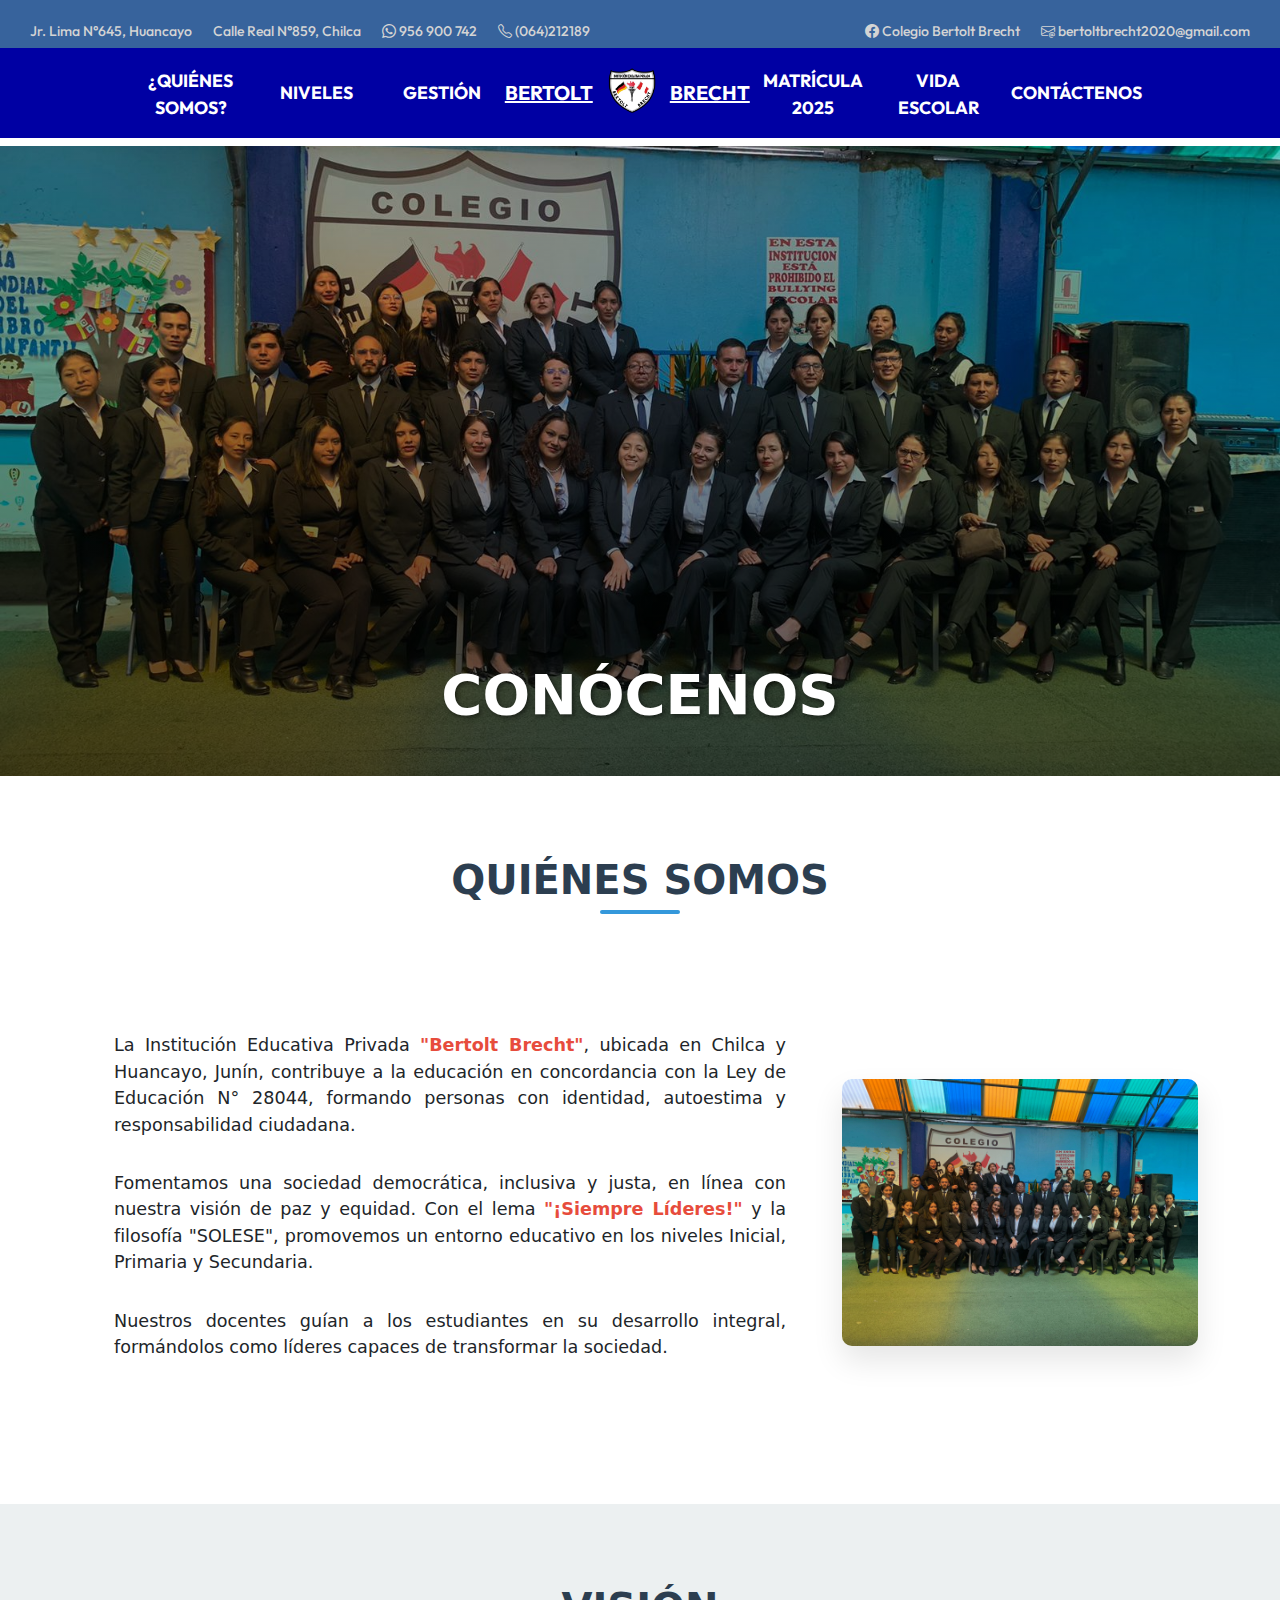
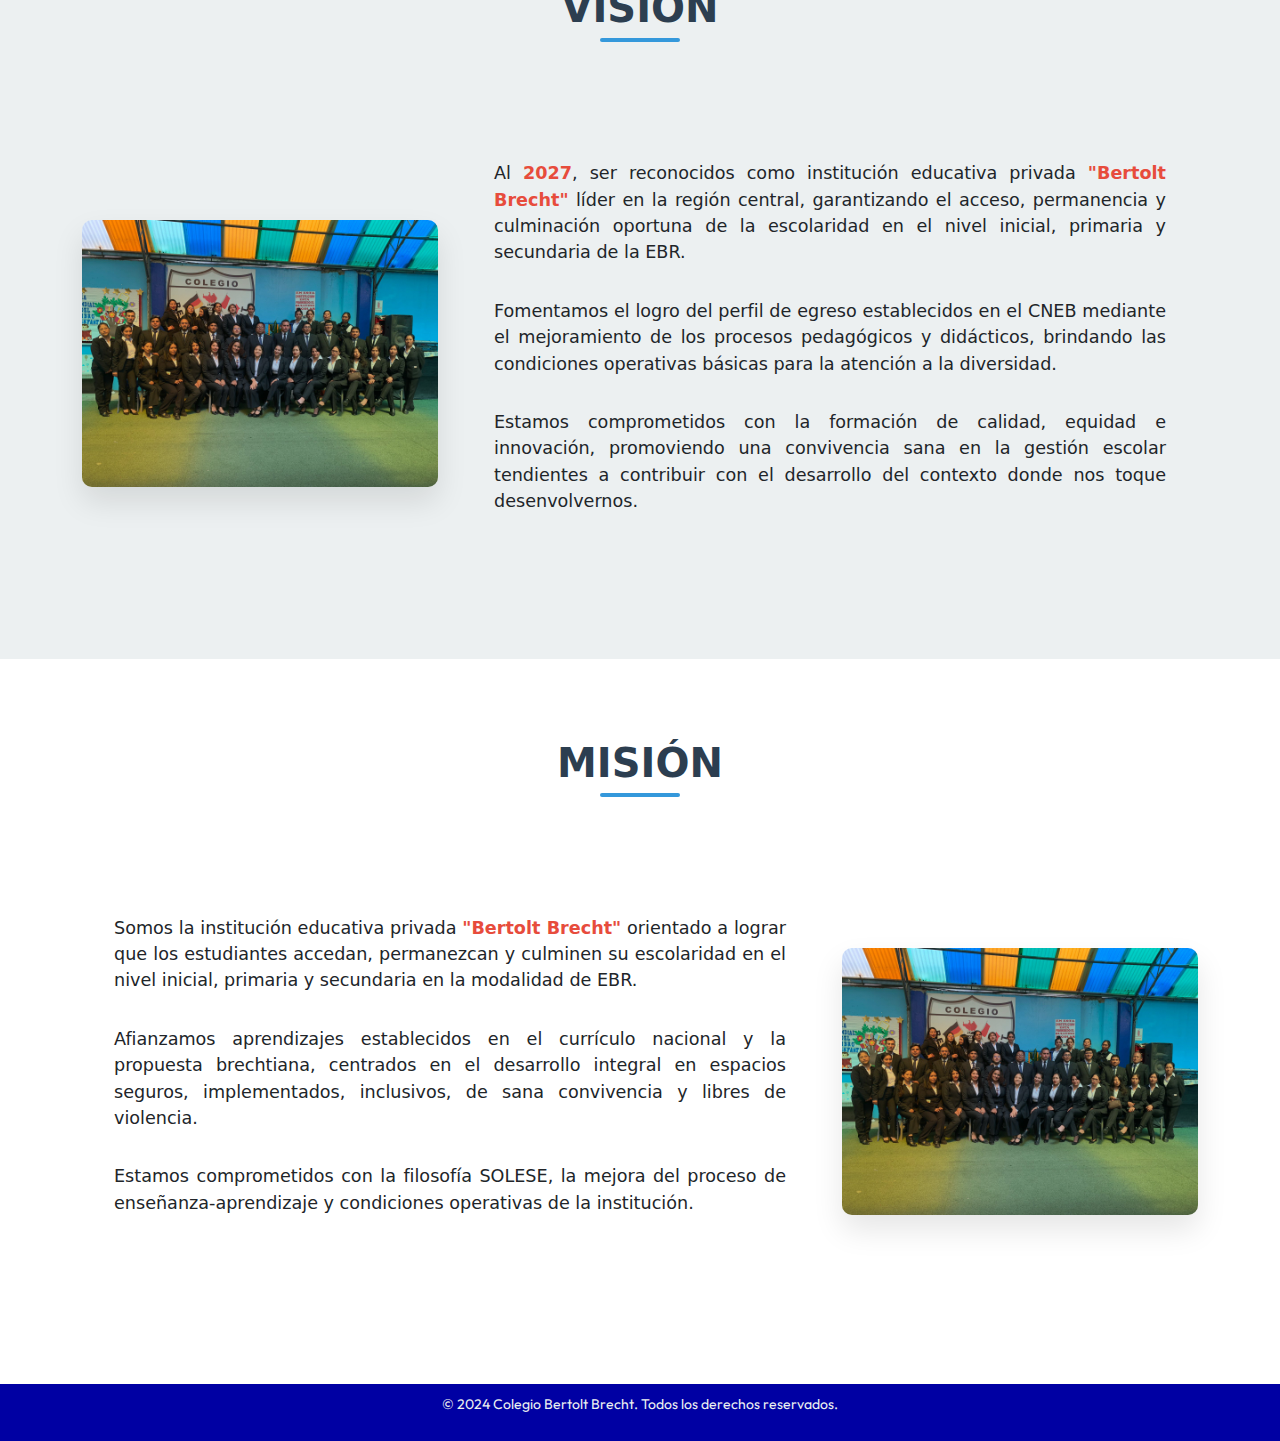
<file: pages/conocenos.html>
<!DOCTYPE html>
<html lang="es">
<head>
    <meta charset="UTF-8">
    <meta name="viewport" content="width=device-width, initial-scale=1">
    <title>Conócenos</title>    
    <link rel="stylesheet" href="../assets/CSS/conocenos.css">
    <link rel="stylesheet" href="../assets/CSS/navbar.css">
    <link rel="icon" href="../assets/IMGS/icon/favicon.ico" type="image/x-icon">
    <link href="https://cdn.jsdelivr.net/npm/bootstrap@5.3.0/dist/css/bootstrap.min.css" rel="stylesheet">
    <link rel="stylesheet" href="https://cdnjs.cloudflare.com/ajax/libs/font-awesome/6.0.0/css/all.min.css">
    <link href="https://fonts.googleapis.com/css2?family=Outfit:wght@400;700&display=swap" rel="stylesheet">     
    <!-- CSS/Boostraps -->
    <link href="https://cdn.jsdelivr.net/npm/bootstrap@5.3.3/dist/css/bootstrap.min.css" rel="stylesheet" integrity="sha384-QWTKZyjpPEjISv5WaRU9OFeRpok6YctnYmDr5pNlyT2bRjXh0JMhjY6hW+ALEwIH" crossorigin="anonymous">
    <!-- CSS/icons -->
    <link rel="stylesheet" href="https://cdnjs.cloudflare.com/ajax/libs/font-awesome/6.0.0-beta3/css/all.min.css">   
    <link rel="stylesheet" href="https://cdn.jsdelivr.net/npm/bootstrap-icons@1.11.3/font/bootstrap-icons.min.css">
    <link href="https://fonts.googleapis.com/icon?family=Material+Icons" rel="stylesheet">
</head>
<body>
    <header>
        <h2 class="head-location">
            <div class="links">
                <div class="links-right">
                    <a href="https://maps.app.goo.gl/Qt6A7sD3pSrREDx58">Jr. Lima N°645, Huancayo</a>
                    <a href="https://maps.app.goo.gl/7ZGbNuvcjkD1Mdsn6">Calle Real N°859, Chilca</a>
                    <a href="#" id="linkWhatsappButton"><i class="bi bi-whatsapp"></i> 956 900 742</a>
                    <a href="tel:+064212189"><i class="bi bi-telephone"></i> (064)212189</a>
                    <script src="../assets/JS/wssp-link.js"></script>
                </div>
                <div class="links-left">
                    <a href="https://www.facebook.com/p/Colegio-Bertolt-Brecht-Huancayo-100063808637179/"><i class="bi bi-facebook"></i> Colegio Bertolt Brecht</a>
                    <a href="mailto:bertoltbrecht2020@gmail.com?subject=Consulta%20de%20información&body=Hola,%20me%20gustaría%20obtener%20información%20sobre..."><i class="bi bi-envelope-at"></i> bertoltbrecht2020@gmail.com</a>
                </div>
            </div>
        </h2>
            <nav>
            <div class="logo-menu-container">
                <div class="logo" >
                    <div class="menu-item">                       
                            <span>BERTOLT</span>
                            <a href="../index.html"><img src="../assets/IMGS/logo_bert.png" alt="Logo"></a>
                            <span>BRECHT</span>                                 
                    </div>
                </div>
                <button class="hamburger-menu" aria-label="Abrir menú">☰</button>
            </div>

            <div class="links-container">
                <div class="menu-item">
                    <a href="../pages/quienes-somos.html" id="disabled">¿QUIÉNES SOMOS?</a>
                    <div class="submenu">
                        <a href="../pages/solese.html">Filosofía Solese</a>
                        <a href="../pages/historia.html">Nuestra Historia</a>
                        <a href="../pages/conocenos.html">Misión, Visión y Valores </a>
                        <a href="../pages/aniversario.html">Aniversario</a>
                    </div>
                </div>
                <div class="menu-item">
                    <a href="../pages/niveles-main.html">NIVELES</a>
                    <div class="submenu">
                        <a href="../pages/inicial.html">Inicial</a>
                        <a href="../pages/primaria.html">Primaria</a>
                        <a href="../pages/secundaria.html">Secundaria</a>
                    </div>
                </div>
                <div class="menu-item">
                    <a href="../pages/gestion.html">GESTIÓN</a>
                    <div class="submenu">
                        <a href="../pages/reglamento.html">Reglamento interno 2025</a>                            
                        <a href="../pages/estructura.html">Infraestructura, equipamientos </a>
                    </div>
                </div>
                <div class="logo2">
                    <div class="menu-item">    
                        <p>BERTOLT</p>                    
                        <a class="redirect" href="../index.html"><img src="../assets/IMGS/logo_bert.png" alt="Logo"></a>
                        <p>BRECHT</p>
                    </div>
                </div>
                <div class="menu-item">
                    <a href="../pages/matriculas.html">MATRÍCULA 2025</a>
                </div>
                <div class="menu-item">
                    <a href="../pages/consejeria.html">VIDA ESCOLAR</a>
                    <div class="submenu">
                        <a href="../pages/talleres.html">Talleres</a>
                        <a href="../pages/depar-Psicología.html">Departamento de Psicología</a>
                        <a href="../pages/noticias-novedades.html">Notícias y Novedades</a>
                        <a href="../pages/calendario.html">Cronograma cívico</a>
                    </div>
                </div>
                <div class="menu-item">
                    <a href="../pages/contactenos.html">CONTÁCTENOS</a>                    
                </div>
            </div>
        </nav>
        <script src="../assets/JS/navbar.js"></script>
    </header>
    <script src="../assets/JS/scroll_nav.js"></script>

    <!-- Hero Section -->
    <div class="hero-card">
        <img src="../assets/IMGS/441405279_893574526112827_475682732151513234_n.jpg" class="hero-img" alt="Institución Educativa Bertolt Brecht">
        <div class="hero-content text-center">
            <h1 class="hero-title">CONÓCENOS</h1>
        </div>
    </div>
    
    <!-- About Section - Quiénes Somos -->
    <section id="quienes-somos" class="about-section">
        <div class="container">
            <div class="text-center mb-5">
                <h2 class="section-title fade-in">QUIÉNES SOMOS</h2>
            </div>
            <div class="row align-items-center">
                <div class="col-lg-8 order-lg-1 order-2 fade-in">
                    <div class="about-content">
                        <p class="about-text">La Institución Educativa Privada <span class="highlight">"Bertolt Brecht"</span>, ubicada en Chilca y Huancayo, Junín, contribuye a la educación en concordancia con la Ley de Educación N° 28044, formando personas con identidad, autoestima y responsabilidad ciudadana.</p>
                        <p class="about-text">Fomentamos una sociedad democrática, inclusiva y justa, en línea con nuestra visión de paz y equidad. Con el lema <strong class="highlight">"¡Siempre Líderes!"</strong> y la filosofía "SOLESE", promovemos un entorno educativo en los niveles Inicial, Primaria y Secundaria.</p>
                        <p class="about-text">Nuestros docentes guían a los estudiantes en su desarrollo integral, formándolos como líderes capaces de transformar la sociedad.</p>
                    </div>
                </div>
                <div class="col-lg-4 order-lg-2 order-1 fade-in delay-1">
                    <div class="about-img-container">
                        <img src="../assets/IMGS/441405279_893574526112827_475682732151513234_n.jpg" alt="Instalaciones Bertolt Brecht" class="about-img">
                        <div class="img-overlay"></div>
                    </div>
                </div>
            </div>
        </div>
    </section>
    
    <!-- About Section - Visión -->
    <section id="vision" class="about-section">
        <div class="container">
            <div class="text-center mb-5">
                <h2 class="section-title fade-in">VISIÓN</h2>
            </div>
            <div class="row align-items-center">
                <div class="col-lg-4 fade-in">
                    <div class="about-img-container">
                        <img src="../assets/IMGS/441405279_893574526112827_475682732151513234_n.jpg" alt="Visión Bertolt Brecht" class="about-img">
                        <div class="img-overlay"></div>
                    </div>
                </div>
                <div class="col-lg-8 fade-in delay-1">
                    <div class="about-content">
                        <p class="about-text">Al <span class="highlight">2027</span>, ser reconocidos como institución educativa privada <span class="highlight">"Bertolt Brecht"</span> líder en la región central, garantizando el acceso, permanencia y culminación oportuna de la escolaridad en el nivel inicial, primaria y secundaria de la EBR.</p>
                        <p class="about-text">Fomentamos el logro del perfil de egreso establecidos en el CNEB mediante el mejoramiento de los procesos pedagógicos y didácticos, brindando las condiciones operativas básicas para la atención a la diversidad.</p>
                        <p class="about-text">Estamos comprometidos con la formación de calidad, equidad e innovación, promoviendo una convivencia sana en la gestión escolar tendientes a contribuir con el desarrollo del contexto donde nos toque desenvolvernos.</p>
                    </div>
                </div>
            </div>
        </div>
    </section>
    
    <!-- About Section - Misión -->
    <section id="mision" class="about-section">
        <div class="container">
            <div class="text-center mb-5">
                <h2 class="section-title fade-in">MISIÓN</h2>
            </div>
            <div class="row align-items-center">
                <div class="col-lg-8 order-lg-1 order-2 fade-in">
                    <div class="about-content">
                        <p class="about-text">Somos la institución educativa privada <span class="highlight">"Bertolt Brecht"</span> orientado a lograr que los estudiantes accedan, permanezcan y culminen su escolaridad en el nivel inicial, primaria y secundaria en la modalidad de EBR.</p>
                        <p class="about-text">Afianzamos aprendizajes establecidos en el currículo nacional y la propuesta brechtiana, centrados en el desarrollo integral en espacios seguros, implementados, inclusivos, de sana convivencia y libres de violencia.</p>
                        <p class="about-text">Estamos comprometidos con la filosofía SOLESE, la mejora del proceso de enseñanza-aprendizaje y condiciones operativas de la institución.</p>
                    </div>
                </div>
                <div class="col-lg-4 order-lg-2 order-1 fade-in delay-1">
                    <div class="about-img-container">
                        <img src="../assets/IMGS/441405279_893574526112827_475682732151513234_n.jpg" alt="Misión Bertolt Brecht" class="about-img">
                        <div class="img-overlay"></div>
                    </div>
                </div>
            </div>
        </div>
    </section> 

    <br>
    <footer class="container-copyright">
        <p>&copy; 2024 Colegio Bertolt Brecht. Todos los derechos reservados.</p>
    </footer>

    <!-- SCRIPT BOOSTRAPS -->
    <script src="https://cdn.jsdelivr.net/npm/bootstrap@5.3.3/dist/js/bootstrap.bundle.min.js" integrity="sha384-YvpcrYf0tY3lHB60NNkmXc5s9fDVZLESaAA55NDzOxhy9GkcIdslK1eN7N6jIeHz" crossorigin="anonymous"></script>
    <!-- POOPERS BOOSTRAPS -->
    <script src="https://cdn.jsdelivr.net/npm/bootstrap@5.3.0/dist/js/bootstrap.bundle.min.js"></script>
    <script src="https://cdn.jsdelivr.net/npm/@popperjs/core@2.11.8/dist/umd/popper.min.js" integrity="sha384-I7E8VVD/ismYTF4hNIPjVp/Zjvgyol6VFvRkX/vR+Vc4jQkC+hVqc2pM8ODewa9r" crossorigin="anonymous"></script>
    <script src="https://cdn.jsdelivr.net/npm/bootstrap@5.3.3/dist/js/bootstrap.min.js" integrity="sha384-0pUGZvbkm6XF6gxjEnlmuGrJXVbNuzT9qBBavbLwCsOGabYfZo0T0to5eqruptLy" crossorigin="anonymous"></script>

    <script>
        // Simple animation trigger on scroll
        document.addEventListener('DOMContentLoaded', function() {
            const fadeElements = document.querySelectorAll('.fade-in');
            
            const fadeInOnScroll = function() {
                fadeElements.forEach(element => {
                    const elementTop = element.getBoundingClientRect().top;
                    const windowHeight = window.innerHeight;
                    
                    if (elementTop < windowHeight - 100) {
                        element.style.opacity = 1;
                    }
                });
            };
            
            // Initial check
            fadeInOnScroll();
            
            // Check on scroll
            window.addEventListener('scroll', fadeInOnScroll);
        });
    </script>

</body>
</html>
</file>
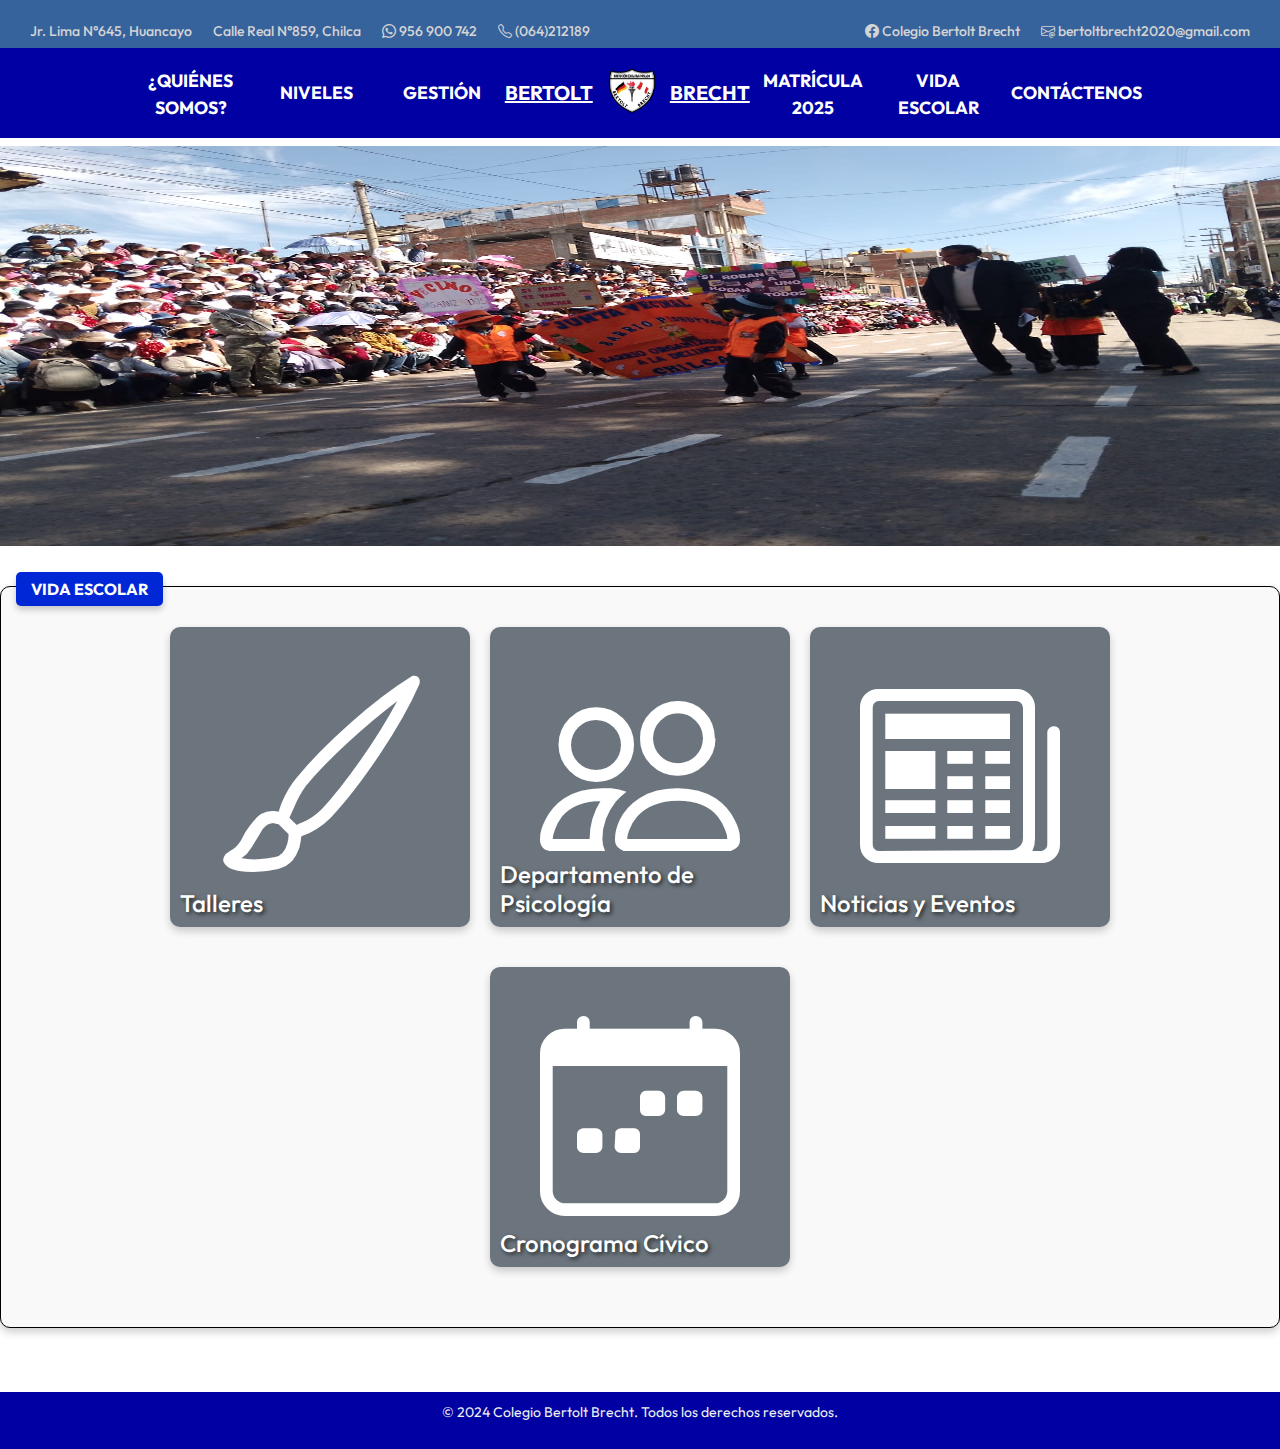
<file: pages/consejeria.html>
<!DOCTYPE html>
<html lang="es">
<head>
    <meta charset="UTF-8">
    <meta name="viewport" content="width=device-width, initial-scale=1">
    <title>Consejería</title>
    <link rel="stylesheet" href="../assets/CSS/navbar.css">
    <link rel="stylesheet" href="../assets/CSS/niveles-main.css">
    <link rel="icon" href="../assets/IMGS/icon/favicon.ico" type="image/x-icon">
    <!-- fonts-google -->
    <link href="https://fonts.googleapis.com/css2?family=Outfit:wght@400;700&display=swap" rel="stylesheet">
    <!-- CSS/Boostraps -->
    <link href="https://cdn.jsdelivr.net/npm/bootstrap@5.3.3/dist/css/bootstrap.min.css" rel="stylesheet" integrity="sha384-QWTKZyjpPEjISv5WaRU9OFeRpok6YctnYmDr5pNlyT2bRjXh0JMhjY6hW+ALEwIH" crossorigin="anonymous">
    <!-- CSS/icons -->
    <link rel="stylesheet" href="https://cdnjs.cloudflare.com/ajax/libs/font-awesome/6.0.0-beta3/css/all.min.css">   
    <link rel="stylesheet" href="https://cdn.jsdelivr.net/npm/bootstrap-icons@1.11.3/font/bootstrap-icons.min.css">
    <link href="https://fonts.googleapis.com/icon?family=Material+Icons" rel="stylesheet">
</head>
<body>
    <header>
        <h2 class="head-location">
            <div class="links">
                <div class="links-right">
                    <a href="https://maps.app.goo.gl/Qt6A7sD3pSrREDx58">Jr. Lima N°645, Huancayo</a>
                    <a href="https://maps.app.goo.gl/7ZGbNuvcjkD1Mdsn6">Calle Real N°859, Chilca</a>
                    <a href="#" id="linkWhatsappButton"><i class="bi bi-whatsapp"></i> 956 900 742</a>
                    <a href="tel:+064212189"><i class="bi bi-telephone"></i> (064)212189</a>
                    <script src="../assets/JS/wssp-link.js"></script>
                </div>
                <div class="links-left">
                    <a href="https://www.facebook.com/p/Colegio-Bertolt-Brecht-Huancayo-100063808637179/"><i class="bi bi-facebook"></i> Colegio Bertolt Brecht</a>
                    <a href="mailto:bertoltbrecht2020@gmail.com?subject=Consulta%20de%20información&body=Hola,%20me%20gustaría%20obtener%20información%20sobre..."><i class="bi bi-envelope-at"></i> bertoltbrecht2020@gmail.com</a>
                </div>
            </div>
        </h2>
            <nav>
            <div class="logo-menu-container">
                <div class="logo" >
                    <div class="menu-item">                       
                            <span>BERTOLT</span>
                            <a href="../index.html"><img src="../assets/IMGS/logo_bert.png" alt="Logo"></a>
                            <span>BRECHT</span>                                 
                    </div>
                </div>
                <button class="hamburger-menu" aria-label="Abrir menú">☰</button>
            </div>

            <div class="links-container">
                <div class="menu-item">
                    <a href="../pages/quienes-somos.html" id="disabled">¿QUIÉNES SOMOS?</a>
                    <div class="submenu">
                        <a href="../pages/solese.html">Filosofía Solese</a>
                        <a href="../pages/historia.html">Nuestra Historia</a>
                        <a href="../pages/conocenos.html">Misión, Visión y Valores </a>
                        <a href="../pages/aniversario.html">Aniversario</a>
                    </div>
                </div>
                <div class="menu-item">
                    <a href="../pages/niveles-main.html">NIVELES</a>
                    <div class="submenu">
                        <a href="../pages/inicial.html">Inicial</a>
                        <a href="../pages/primaria.html">Primaria</a>
                        <a href="../pages/secundaria.html">Secundaria</a>
                    </div>
                </div>
                <div class="menu-item">
                    <a href="../pages/gestion.html">GESTIÓN</a>
                    <div class="submenu">
                        <a href="../pages/reglamento.html">Reglamento interno 2025</a>                            
                        <a href="../pages/estructura.html">Infraestructura, equipamientos </a>
                    </div>
                </div>
                <div class="logo2">
                    <div class="menu-item">    
                        <p>BERTOLT</p>                    
                        <a class="redirect" href="../index.html"><img src="../assets/IMGS/logo_bert.png" alt="Logo"></a>
                        <p>BRECHT</p>
                    </div>
                </div>
                <div class="menu-item">
                    <a href="../pages/matriculas.html">MATRÍCULA 2025</a>
                </div>
                <div class="menu-item">
                    <a href="../pages/consejeria.html">VIDA ESCOLAR</a>
                    <div class="submenu">
                        <a href="../pages/talleres.html">Talleres</a>
                        <a href="../pages/depar-Psicología.html">Departamento de Psicología</a>
                        <a href="../pages/noticias-novedades.html">Notícias y Novedades</a>
                        <a href="../pages/calendario.html">Cronograma cívico</a>
                    </div>
                </div>
                <div class="menu-item">
                    <a href="../pages/contactenos.html">CONTÁCTENOS</a>                    
                </div>
            </div>
        </nav>
        <script src="../assets/JS/navbar.js"></script>
    </header>
    <script src="../assets/JS/scroll_nav.js"></script>

    <div class="content-primary-start">
        <div class="frame-img-content">
            <img src="../assets/IMGS/pasacalle.jpg" alt="">
        </div>
    </div> 
    
    <div class="contenedor-principal">
        <div class="label-niveles">Vida Escolar</div>
        <div class="niveles-container">
            <a href="../pages/talleres.html">
                <div class="nivel bg-secondary">
                    <!-- <img src="../assets/IMGS/imgs-gallery/furia.jpg" alt="Inicial"> -->
                    <i class="bi bi-brush card-icon"></i>
                    <h2>Talleres</h2>
                    <p class="nivel-text">Contámos con talleres muy divertidos y educativos.</p>
                </div>
            </a>            
            <a href="../pages/depar-Psicología.html">
                <div class="nivel bg-secondary">
                    <!-- <img src="../assets/IMGS/imgs-gallery/furia.jpg" alt="Inicial"> -->
                    <i class="bi bi-people card-icon"></i>
                    <h2>Departamento de Psicología</h2>
                    <p class="nivel-text">Mejorando el aspecto social y afectivo.</p>
                </div>
            </a>    
            <a href="../pages/noticias-novedades.html">
                <div class="nivel bg-secondary">
                    <!-- <img src="../assets/IMGS/imgs-gallery/furia.jpg" alt="Primaria"> -->
                    <i class="bi bi-newspaper card-icon"></i>
                    <h2>Noticias y Eventos </h2>
                    <p class="nivel-text">Le informamos eventos realizados en la institución.</p>
                </div>
            </a>
            <a href="../pages/calendario.html">
                <div class="nivel bg-secondary">
                <!-- <img src="../assets/IMGS/imgs-gallery/furia.jpg" alt="Secundaria"> -->
                <i class="bi bi-calendar-week card-icon"></i>
                <h2>Cronograma Cívico</h2>
                <p class="nivel-text">Conóce nuestro cronograma de eventos cívicos.</p>
            </div></a>
        </div>
   </div>    
   <script src="../assets/JS/niveles-main.js"></script> 

    <!--  -->
    <script src="https://cdn.jsdelivr.net/npm/bootstrap@5.3.3/dist/js/bootstrap.bundle.min.js" integrity="sha384-YvpcrYf0tY3lHB60NNkmXc5s9fDVZLESaAA55NDzOxhy9GkcIdslK1eN7N6jIeHz" crossorigin="anonymous"></script>
    <script src="https://cdn.jsdelivr.net/npm/@popperjs/core@2.11.8/dist/umd/popper.min.js" integrity="sha384-I7E8VVD/ismYTF4hNIPjVp/Zjvgyol6VFvRkX/vR+Vc4jQkC+hVqc2pM8ODewa9r" crossorigin="anonymous"></script>
    <script src="https://cdn.jsdelivr.net/npm/bootstrap@5.3.3/dist/js/bootstrap.min.js" integrity="sha384-0pUGZvbkm6XF6gxjEnlmuGrJXVbNuzT9qBBavbLwCsOGabYfZo0T0to5eqruptLy" crossorigin="anonymous"></script>
    <br>
    <!-- boostraps -->
    <script src="https://code.jquery.com/jquery-3.5.1.min.js"></script>
    <script src="https://cdn.jsdelivr.net/npm/popper.js@1.16.1/dist/umd/popper.min.js"></script>
    <script src="https://maxcdn.bootstrapcdn.com/bootstrap/4.5.2/js/bootstrap.min.js"></script>
    <!--  -->
    <footer class="container-copyright">
        <p>&copy; 2024 Colegio Bertolt Brecht. Todos los derechos reservados.</p>
    </footer>
</body>
</html>
</file>
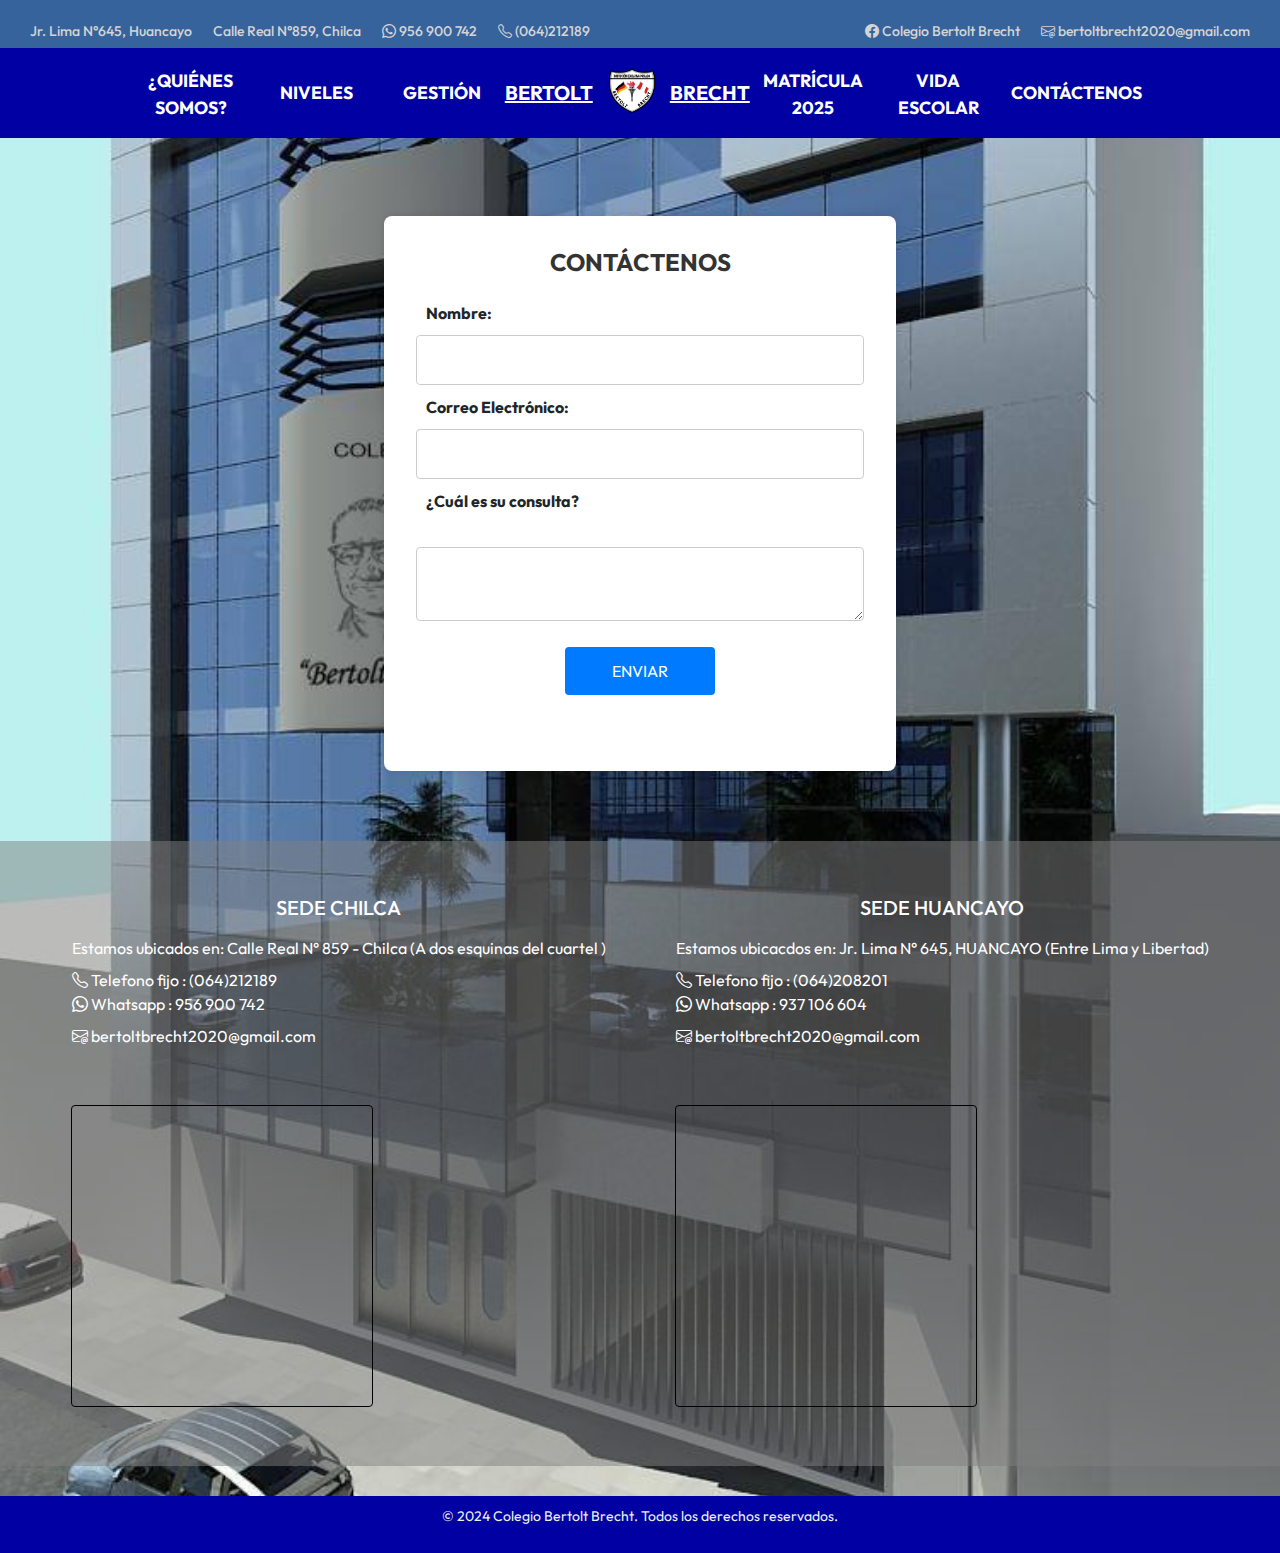
<file: pages/contactenos.html>
<!DOCTYPE html>
<html lang="es">
<head>
    <meta charset="UTF-8">
    <meta name="viewport" content="width=device-width, initial-scale=1.0">
    <title>Contactos</title>
    <link rel="stylesheet" href="../assets/CSS/navbar.css">
    <link rel="stylesheet" href="../assets/CSS/contactos.css">
    <link rel="stylesheet" href="../assets/CSS/contac-resolucion.css">
    <link rel="stylesheet" href="../assets/CSS/contac-resolucion.css">
    <link rel="icon" href="../assets/IMGS/icon/favicon.ico" type="image/x-icon">
    <!-- fonts-google -->
    <link href="https://fonts.googleapis.com/css2?family=Outfit:wght@400;700&display=swap" rel="stylesheet">
    <!-- CSS/Boostraps -->
    <link href="https://cdn.jsdelivr.net/npm/bootstrap@5.3.3/dist/css/bootstrap.min.css" rel="stylesheet" integrity="sha384-QWTKZyjpPEjISv5WaRU9OFeRpok6YctnYmDr5pNlyT2bRjXh0JMhjY6hW+ALEwIH" crossorigin="anonymous"><!-- CSS/icons -->
    <!-- CSS/boostraps-scons -->
    <link rel="stylesheet" href="https://cdn.jsdelivr.net/npm/bootstrap-icons@1.11.3/font/bootstrap-icons.min.css">
    
</head>
<body >
    <header>
        <h2 class="head-location">
            <div class="links">
                <div class="links-right">
                    <a href="https://maps.app.goo.gl/Qt6A7sD3pSrREDx58">Jr. Lima N°645, Huancayo</a>
                    <a href="https://maps.app.goo.gl/7ZGbNuvcjkD1Mdsn6">Calle Real N°859, Chilca</a>
                    <a href="#" id="linkWhatsappButton"><i class="bi bi-whatsapp"></i> 956 900 742</a>
                    <a href="tel:+064212189"><i class="bi bi-telephone"></i> (064)212189</a>
                    <script src="../assets/JS/wssp-link.js"></script>
                </div>
                <div class="links-left">
                    <a href="https://www.facebook.com/p/Colegio-Bertolt-Brecht-Huancayo-100063808637179/"><i class="bi bi-facebook"></i> Colegio Bertolt Brecht</a>
                    <a href="mailto:bertoltbrecht2020@gmail.com?subject=Consulta%20de%20información&body=Hola,%20me%20gustaría%20obtener%20información%20sobre..."><i class="bi bi-envelope-at"></i> bertoltbrecht2020@gmail.com</a>
                </div>
            </div>
        </h2>
            <nav>
            <div class="logo-menu-container">
                <div class="logo" >
                    <div class="menu-item">                       
                            <span>BERTOLT</span>
                            <a href="../index.html"><img src="../assets/IMGS/logo_bert.png" alt="Logo"></a>
                            <span>BRECHT</span>                                 
                    </div>
                </div>
                <button class="hamburger-menu" aria-label="Abrir menú">☰</button>
            </div>

            <div class="links-container">
                <div class="menu-item">
                    <a href="../pages/quienes-somos.html" id="disabled">¿QUIÉNES SOMOS?</a>
                    <div class="submenu">
                        <a href="../pages/solese.html">Filosofía Solese</a>
                        <a href="../pages/historia.html">Nuestra Historia</a>
                        <a href="../pages/conocenos.html">Misión, Visión y Valores </a>
                        <a href="../pages/aniversario.html">Aniversario</a>
                    </div>
                </div>
                <div class="menu-item">
                    <a href="../pages/niveles-main.html">NIVELES</a>
                    <div class="submenu">
                        <a href="../pages/inicial.html">Inicial</a>
                        <a href="../pages/primaria.html">Primaria</a>
                        <a href="../pages/secundaria.html">Secundaria</a>
                    </div>
                </div>
                <div class="menu-item">
                    <a href="../pages/gestion.html">GESTIÓN</a>
                    <div class="submenu">
                        <a href="../pages/reglamento.html">Reglamento interno 2025</a>                            
                        <a href="../pages/estructura.html">Infraestructura, equipamientos </a>
                    </div>
                </div>
                <div class="logo2">
                    <div class="menu-item">    
                        <p>BERTOLT</p>                    
                        <a class="redirect" href="../index.html"><img src="../assets/IMGS/logo_bert.png" alt="Logo"></a>
                        <p>BRECHT</p>
                    </div>
                </div>
                <div class="menu-item">
                    <a href="../pages/matriculas.html">MATRÍCULA 2025</a>
                </div>
                <div class="menu-item">
                    <a href="../pages/consejeria.html">VIDA ESCOLAR</a>
                    <div class="submenu">
                        <a href="../pages/talleres.html">Talleres</a>
                        <a href="../pages/depar-Psicología.html">Departamento de Psicología</a>
                        <a href="../pages/noticias-novedades.html">Notícias y Novedades</a>
                        <a href="../pages/calendario.html">Cronograma cívico</a>
                    </div>
                </div>
                <div class="menu-item">
                    <a href="../pages/contactenos.html">CONTÁCTENOS</a>                    
                </div>
            </div>
        </nav>
        <script src="../assets/JS/navbar.js"></script>
    </header>
    <script src="../assets/JS/scroll_nav.js"></script>

    <!-- FORMULARIO PARA ENVIAR UN MENSAJE DE CONTACTENOS -->    
    <main>
        <section class="contact-container">
            <h2>CONTÁCTENOS</h2>
            <form action="../mvc/controller/procesar_formulario.php" method="POST" class="contact-form" id="my-form">
                <label for="nombre">Nombre:</label>
                <input type="text" name="nombre" id="nombre" required>
            
                <label for="email">Correo Electrónico:</label>
                <input type="email" name="email" id="email" required>
            
                <label for="consulta">¿Cuál es su consulta?</label><br>
                <textarea name="consulta" id="consulta" required></textarea>
            
                <input type="submit" value="ENVIAR" class="btn">
            </form>

            <div class="social-media">
                <a href="https://facebook.com" aria-label="Facebook"><i class="fa fa-facebook"></i></a>
                <a href="https://twitter.com" aria-label="Twitter"><i class="fa fa-twitter"></i></a>
                <a href="https://instagram.com" aria-label="Instagram"><i class="fa fa-instagram"></i></a>
                <a href="https://linkedin.com" aria-label="LinkedIn"><i class="fa fa-linkedin"></i></a>
            </div>
        </section>
        <div class="location-container">
            <!--  -->
            <div class="location-right">
                <div class="contact-info">
                    <h3>SEDE CHILCA</h3>
                    <p>Estamos ubicados en: Calle Real N° 859 - Chilca (A dos esquinas del cuartel )</p>
                    <p><i class="bi bi-telephone"> </i> Telefono fijo : <a href="tel:+064212189"> (064)212189 </a><br>
                    <i class="bi bi-whatsapp"></i>  Whatsapp : <a href="https://wa.me/+51956900742"> 956 900 742</a> <br>
                    </p>
                    <p> <a href="mailto:bertoltbrecht2020@gmail.com?subject=Consulta%20de%20información&body=Hola,%20me%20gustaría%20obtener%20información%20sobre..."><i class="bi bi-envelope-at"></i> bertoltbrecht2020@gmail.com</p></a>
                </div>
                <!-- Agregar el mapa de Google Maps -->
                <div class="map-container ">
                    <div id="map-u">
                        <iframe
                            src="https://www.google.com/maps/embed?pb=!1m14!1m8!1m3!1d487.7002304828997!2d-75.2126246!3d-12.0708927!3m2!1i1024!2i768!4f13.1!3m3!1m2!1s0x910e964ffa146b81%3A0x2806efb13a239d9c!2sBertolt%20Brecht!5e0!3m2!1ses-419!2spe!4v1733611738245!5m2!1ses-419!2spe"
                            width="600" height="450" style="border:0;" allowfullscreen="" loading="lazy"
                            referrerpolicy="no-referrer-when-downgrade">
                        </iframe>
                    </div>
                </div>
            </div>
            <!--  -->
            <div class="location-left">
                <div class="contact-info">
                    <h3>SEDE HUANCAYO</h3>
                    <p>Estamos ubicacdos en: Jr. Lima N° 645, HUANCAYO (Entre Lima y Libertad)</p>
                    <p><i class="bi bi-telephone"></i>  Telefono fijo : <a href="tel:+064208201" >(064)208201 </a><br>
                        <i class="bi bi-whatsapp"></i> Whatsapp : <a href="https://wa.me/+51937106604"> 937 106 604 </a></p>
                        <p> <a href="mailto:bertoltbrecht2020@gmail.com?subject=Consulta%20de%20información&body=Hola,%20me%20gustaría%20obtener%20información%20sobre..."><i class="bi bi-envelope-at"></i> bertoltbrecht2020@gmail.com</p></a>
                </div>
                <!-- Agregar el mapa de Google Maps -->
                <div class="map-container ">
                    <div id="map-u">
                        <iframe
                            src="https://www.google.com/maps/embed?pb=!1m18!1m12!1m3!1d975.3526001305647!2d-75.20048582733997!3d-12.08403216442393!2m3!1f0!2f0!3f0!3m2!1i1024!2i768!4f13.1!3m3!1m2!1s0x910e97003dae733f%3A0x448acf3c7a713779!2sBertolt%20Brecht!5e0!3m2!1sen!2spe!4v1727820132328!5m2!1sen!2spe"
                            width="600" height="450" style="border:0;" allowfullscreen="" loading="lazy"
                            referrerpolicy="no-referrer-when-downgrade">
                        </iframe>
                    </div>
                </div>
            </div>
        </div>     
    </main>
    
    <!--  -->
    <footer class="container-copyright">        
        <p>&copy; 2024 Colegio Bertolt Brecht. Todos los derechos reservados.</p>
    </footer>
    
</body>
</html>
</file>
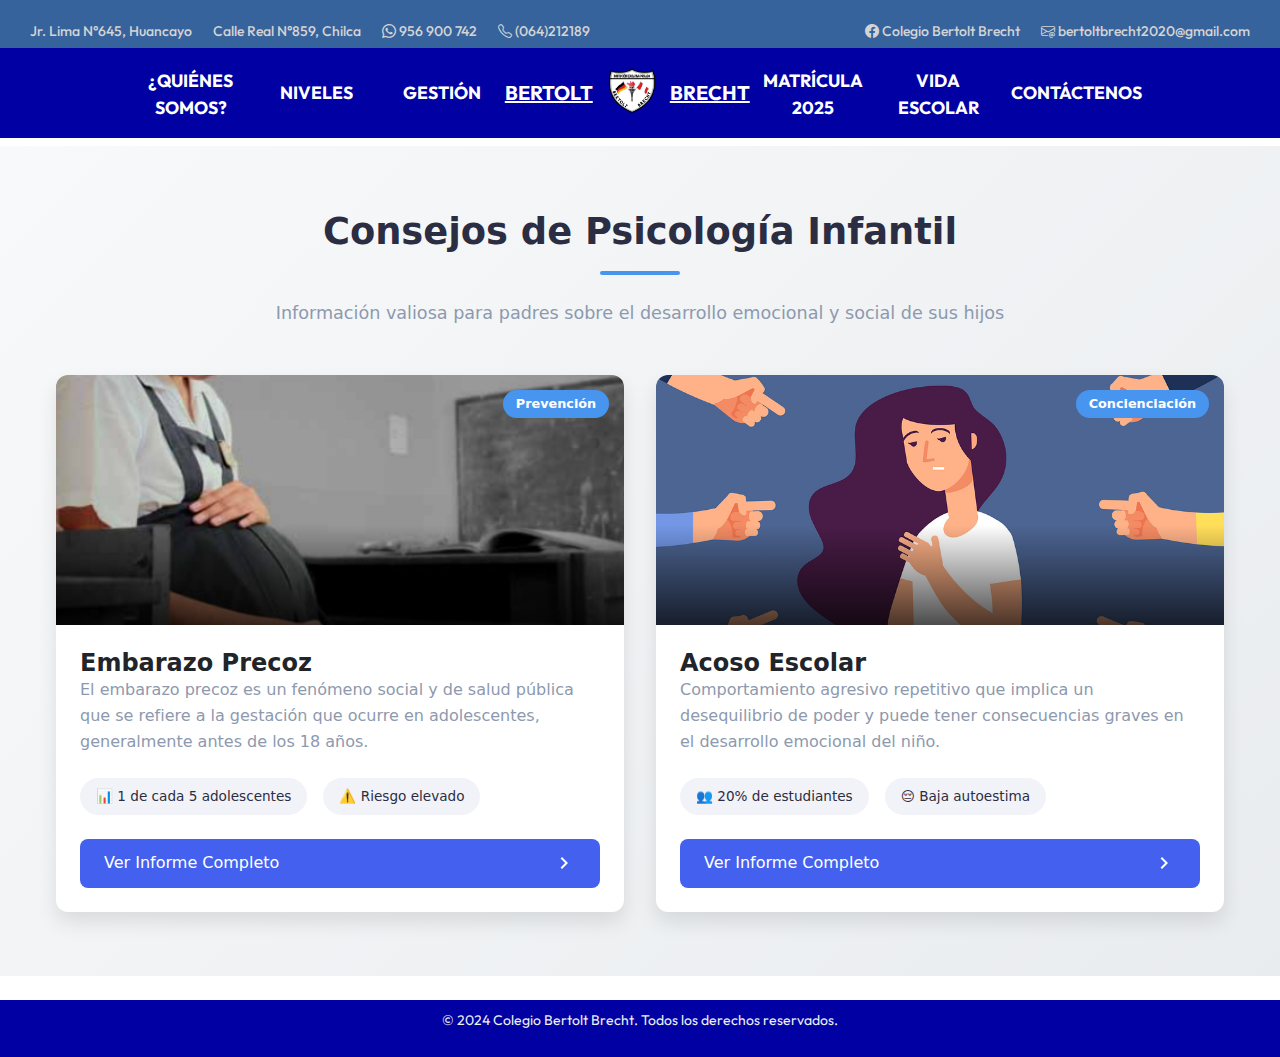
<file: pages/depar-Psicología.html>
<!DOCTYPE html>
<html lang="es">
<head>
    <meta charset="UTF-8">
    <meta name="viewport" content="width=device-width, initial-scale=1.0" >
    <title>Departemento de Psicologia</title>
    <link rel="stylesheet" href="../assets/CSS/navbar.css">
    <link rel="stylesheet" href="../assets/CSS/modal-emergente.css">
    <link rel="icon" href="../assets/IMGS/icon/favicon.ico" type="image/x-icon">
    <!-- fonts-google -->
    <link href="https://fonts.googleapis.com/css2?family=Outfit:wght@400;700&display=swap" rel="stylesheet">  
    <!-- CSS/Boostraps -->
    <link href="https://cdn.jsdelivr.net/npm/bootstrap@5.3.3/dist/css/bootstrap.min.css" rel="stylesheet" integrity="sha384-QWTKZyjpPEjISv5WaRU9OFeRpok6YctnYmDr5pNlyT2bRjXh0JMhjY6hW+ALEwIH" crossorigin="anonymous">
    <!-- CSS/icons -->
    <link rel="stylesheet" href="https://cdnjs.cloudflare.com/ajax/libs/font-awesome/6.0.0-beta3/css/all.min.css">  
    <link rel="stylesheet" href="https://cdn.jsdelivr.net/npm/bootstrap-icons@1.11.3/font/bootstrap-icons.min.css">
</head>
<body>
    <header>
        <h2 class="head-location">
            <div class="links">
                <div class="links-right">
                    <a href="https://maps.app.goo.gl/Qt6A7sD3pSrREDx58">Jr. Lima N°645, Huancayo</a>
                    <a href="https://maps.app.goo.gl/7ZGbNuvcjkD1Mdsn6">Calle Real N°859, Chilca</a>
                    <a href="#" id="linkWhatsappButton"><i class="bi bi-whatsapp"></i> 956 900 742</a>
                    <a href="tel:+064212189"><i class="bi bi-telephone"></i> (064)212189</a>
                    <script src="../assets/JS/wssp-link.js"></script>
                </div>
                <div class="links-left">
                    <a href="https://www.facebook.com/p/Colegio-Bertolt-Brecht-Huancayo-100063808637179/"><i class="bi bi-facebook"></i> Colegio Bertolt Brecht</a>
                    <a href="mailto:bertoltbrecht2020@gmail.com?subject=Consulta%20de%20información&body=Hola,%20me%20gustaría%20obtener%20información%20sobre..."><i class="bi bi-envelope-at"></i> bertoltbrecht2020@gmail.com</a>
                </div>
            </div>
        </h2>
            <nav>
            <div class="logo-menu-container">
                <div class="logo" >
                    <div class="menu-item">                       
                            <span>BERTOLT</span>
                            <a href="../index.html"><img src="../assets/IMGS/logo_bert.png" alt="Logo"></a>
                            <span>BRECHT</span>                                 
                    </div>
                </div>
                <button class="hamburger-menu" aria-label="Abrir menú">☰</button>
            </div>

            <div class="links-container">
                <div class="menu-item">
                    <a href="../pages/quienes-somos.html" id="disabled">¿QUIÉNES SOMOS?</a>
                    <div class="submenu">
                        <a href="../pages/solese.html">Filosofía Solese</a>
                        <a href="../pages/historia.html">Nuestra Historia</a>
                        <a href="../pages/conocenos.html">Misión, Visión y Valores </a>
                        <a href="../pages/aniversario.html">Aniversario</a>
                    </div>
                </div>
                <div class="menu-item">
                    <a href="../pages/niveles-main.html">NIVELES</a>
                    <div class="submenu">
                        <a href="../pages/inicial.html">Inicial</a>
                        <a href="../pages/primaria.html">Primaria</a>
                        <a href="../pages/secundaria.html">Secundaria</a>
                    </div>
                </div>
                <div class="menu-item">
                    <a href="../pages/gestion.html">GESTIÓN</a>
                    <div class="submenu">
                        <a href="../pages/reglamento.html">Reglamento interno 2025</a>                            
                        <a href="../pages/estructura.html">Infraestructura, equipamientos </a>
                    </div>
                </div>
                <div class="logo2">
                    <div class="menu-item">    
                        <p>BERTOLT</p>                    
                        <a class="redirect" href="../index.html"><img src="../assets/IMGS/logo_bert.png" alt="Logo"></a>
                        <p>BRECHT</p>
                    </div>
                </div>
                <div class="menu-item">
                    <a href="../pages/matriculas.html">MATRÍCULA 2025</a>
                </div>
                <div class="menu-item">
                    <a href="../pages/consejeria.html">VIDA ESCOLAR</a>
                    <div class="submenu">
                        <a href="../pages/talleres.html">Talleres</a>
                        <a href="../pages/depar-Psicología.html">Departamento de Psicología</a>
                        <a href="../pages/noticias-novedades.html">Notícias y Novedades</a>
                        <a href="../pages/calendario.html">Cronograma cívico</a>
                    </div>
                </div>
                <div class="menu-item">
                    <a href="../pages/contactenos.html">CONTÁCTENOS</a>                    
                </div>
            </div>
        </nav>
        <script src="../assets/JS/navbar.js"></script>
    </header>
    <script src="../assets/JS/scroll_nav.js"></script>

    <section class="psychology-tips-section">
        <div class="section-header">
            <h2 class="section-title">Consejos de Psicología Infantil</h2>
            <div class="title-divider"></div>
            <p class="section-subtitle">
                Información valiosa para padres sobre el desarrollo emocional y social de sus hijos
            </p>
        </div>
    
        <div class="tips-container">
            <!-- Tarjeta 1 - Embarazo Precoz -->
            <div class="psychology-card">
                <div class="card-image-container">
                    <img src="../assets/IMGS/Psicologia/embarazo-precoz.png" alt="Embarazo Precoz" class="card-image">
                    <div class="image-overlay"></div>
                    <div class="card-tag">Prevención</div>
                </div>
                <div class="card-content">
                    <h3 class="card-title">Embarazo Precoz</h3>
                    <p class="card-excerpt">
                        El embarazo precoz es un fenómeno social y de salud pública que se refiere a la gestación que ocurre
                        en adolescentes, generalmente antes de los 18 años.
                    </p>
                    <div class="card-stats">
                        <span class="stat-item">📊 1 de cada 5 adolescentes</span>
                        <span class="stat-item">⚠️ Riesgo elevado</span>
                    </div>
                    <button class="card-button" data-pdf="../assets/DOC/Psicologia/EMBARAZO PRECOZ.pdf">
                        <span>Ver Informe Completo</span>
                        <svg class="button-icon" viewBox="0 0 24 24">
                            <path d="M8.59,16.58L13.17,12L8.59,7.41L10,6L16,12L10,18L8.59,16.58Z" />
                        </svg>
                    </button>
                </div>
            </div>
    
            <!-- Tarjeta 2 - Acoso Escolar -->
            <div class="psychology-card">
                <div class="card-image-container">
                    <img src="../assets/IMGS/Psicologia/bullying.jpg" alt="Acoso Escolar" class="card-image">
                    <div class="image-overlay"></div>
                    <div class="card-tag">Concienciación</div>
                </div>
                <div class="card-content">
                    <h3 class="card-title">Acoso Escolar</h3>
                    <p class="card-excerpt">
                        Comportamiento agresivo repetitivo que implica un desequilibrio de poder y puede tener consecuencias
                        graves en el desarrollo emocional del niño.
                    </p>
                    <div class="card-stats">
                        <span class="stat-item">👥 20% de estudiantes</span>
                        <span class="stat-item">😔 Baja autoestima</span>
                    </div>
                    <button class="card-button" data-pdf="../assets/DOC/Psicologia/acoso-escolar.pdf">
                        <span>Ver Informe Completo</span>
                        <svg class="button-icon" viewBox="0 0 24 24">
                            <path d="M8.59,16.58L13.17,12L8.59,7.41L10,6L16,12L10,18L8.59,16.58Z" />
                        </svg>
                    </button>
                </div>
            </div>
        </div>
    
        <!-- Modal para PDF -->
        <div class="pdf-modal" id="pdfModal">
            <div class="modal-container">
                <button class="modal-close">&times;</button>
                <div class="modal-header">
                    <h3 class="modal-title" id="modalTitle">Documento de Psicología</h3>
                </div>
                <div class="modal-body">
                    <iframe id="pdfViewer" frameborder="0"></iframe>
                </div>
                <div class="modal-footer">
                    <button class="download-button">
                        <svg class="download-icon" viewBox="0 0 24 24">
                            <path d="M5,20H19V18H5M19,9H15V3H9V9H5L12,16L19,9Z" />
                        </svg>
                        Descargar PDF
                    </button>
                </div>
            </div>
        </div>
        <script src="../assets/JS/acoso-embarazo-modal.js"></script>
    </section>
    

    <script src="https://cdn.jsdelivr.net/npm/bootstrap@5.3.3/dist/js/bootstrap.bundle.min.js" integrity="sha384-YvpcrYf0tY3lHB60NNkmXc5s9fDVZLESaAA55NDzOxhy9GkcIdslK1eN7N6jIeHz" crossorigin="anonymous"></script>
    <script src="https://cdn.jsdelivr.net/npm/@popperjs/core@2.11.8/dist/umd/popper.min.js" integrity="sha384-I7E8VVD/ismYTF4hNIPjVp/Zjvgyol6VFvRkX/vR+Vc4jQkC+hVqc2pM8ODewa9r" crossorigin="anonymous"></script>
    <script src="https://cdn.jsdelivr.net/npm/bootstrap@5.3.3/dist/js/bootstrap.min.js" integrity="sha384-0pUGZvbkm6XF6gxjEnlmuGrJXVbNuzT9qBBavbLwCsOGabYfZo0T0to5eqruptLy" crossorigin="anonymous"></script>
    <br>
    <!-- boostraps -->
    <script src="https://code.jquery.com/jquery-3.5.1.min.js"></script>
    <script src="https://cdn.jsdelivr.net/npm/popper.js@1.16.1/dist/umd/popper.min.js"></script>
    <script src="https://maxcdn.bootstrapcdn.com/bootstrap/4.5.2/js/bootstrap.min.js"></script>
    <!--  -->
    <footer class="container-copyright">
        <p>&copy; 2024 Colegio Bertolt Brecht. Todos los derechos reservados.</p>
    </footer>
</body>
</html>
</file>
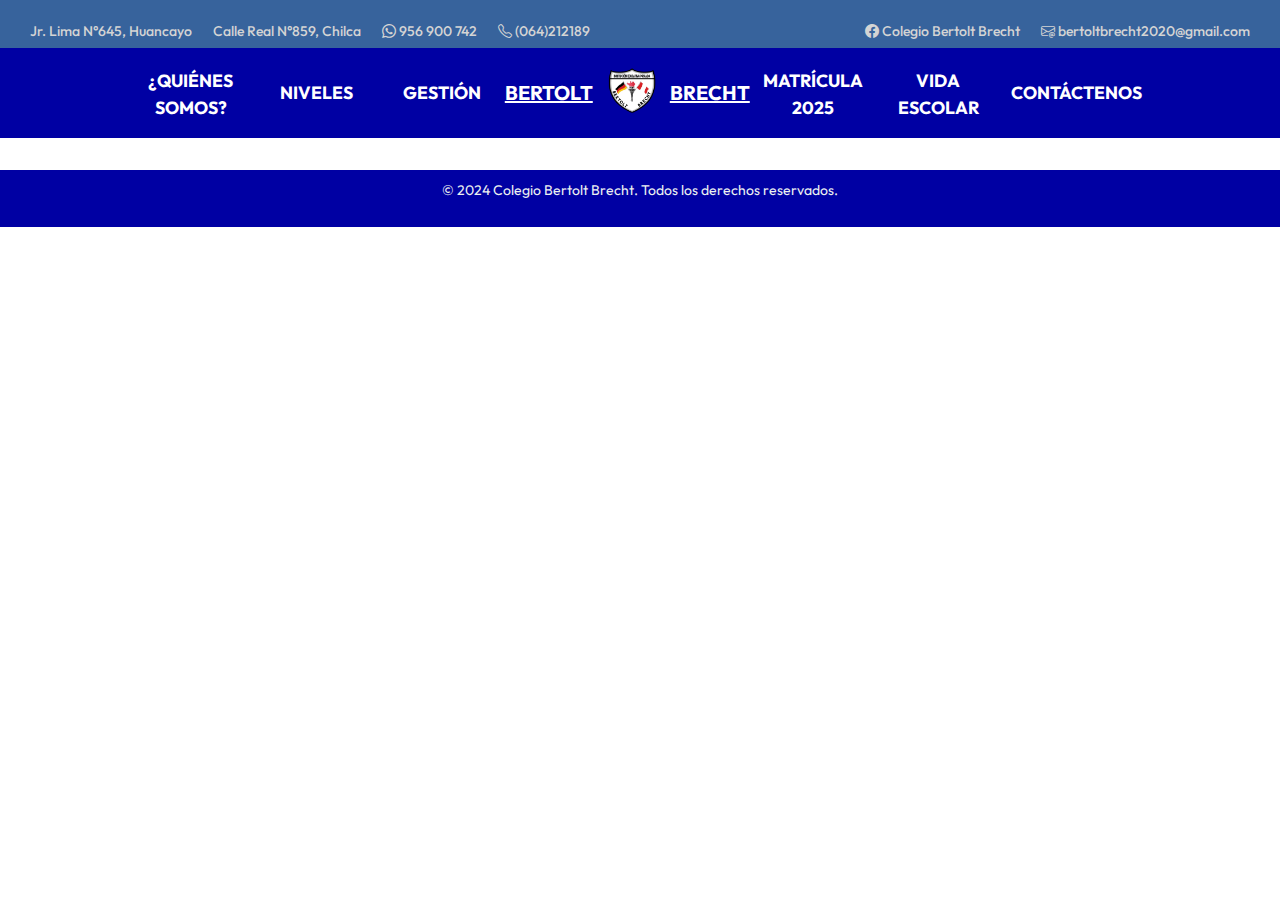
<file: pages/doc-gestion.html>
<!DOCTYPE html>
<html lang="es">
<head>
    <meta charset="UTF-8">
    <meta name="viewport" content="width=device-width, initial-scale=1">    
    <title>Documentos de gestion</title>
    <link rel="stylesheet" href="../assets/CSS/navbar.css">
    <!-- fonts-google -->
    <link href="https://fonts.googleapis.com/css2?family=Outfit:wght@400;700&display=swap" rel="stylesheet">    
    <!-- CSS/Boostraps -->
    <link href="https://cdn.jsdelivr.net/npm/bootstrap@5.3.3/dist/css/bootstrap.min.css" rel="stylesheet" integrity="sha384-QWTKZyjpPEjISv5WaRU9OFeRpok6YctnYmDr5pNlyT2bRjXh0JMhjY6hW+ALEwIH" crossorigin="anonymous">
    <!-- CSS/icons -->
    <link rel="stylesheet" href="https://cdnjs.cloudflare.com/ajax/libs/font-awesome/6.0.0-beta3/css/all.min.css">   
    <link rel="stylesheet" href="https://cdn.jsdelivr.net/npm/bootstrap-icons@1.11.3/font/bootstrap-icons.min.css">
    <link href="https://fonts.googleapis.com/icon?family=Material+Icons" rel="stylesheet">
</head>
<body>
    <header>
        <h2 class="head-location">
            <div class="links">
                <div class="links-right">
                    <a href="https://maps.app.goo.gl/Qt6A7sD3pSrREDx58">Jr. Lima N°645, Huancayo</a>
                    <a href="https://maps.app.goo.gl/7ZGbNuvcjkD1Mdsn6">Calle Real N°859, Chilca</a>
                    <a href="#" id="linkWhatsappButton"><i class="bi bi-whatsapp"></i> 956 900 742</a>
                    <a href="tel:+064212189"><i class="bi bi-telephone"></i> (064)212189</a>
                    <script src="../assets/JS/wssp-link.js"></script>
                </div>
                <div class="links-left">
                    <a href="https://www.facebook.com/p/Colegio-Bertolt-Brecht-Huancayo-100063808637179/"><i class="bi bi-facebook"></i> Colegio Bertolt Brecht</a>
                    <a href="mailto:bertoltbrecht2020@gmail.com?subject=Consulta%20de%20información&body=Hola,%20me%20gustaría%20obtener%20información%20sobre..."><i class="bi bi-envelope-at"></i> bertoltbrecht2020@gmail.com</a>
                </div>
            </div>
        </h2>
            <nav>
            <div class="logo-menu-container">
                <div class="logo" >
                    <div class="menu-item">                       
                            <span>BERTOLT</span>
                            <a href="../index.html"><img src="../assets/IMGS/logo_bert.png" alt="Logo"></a>
                            <span>BRECHT</span>                                 
                    </div>
                </div>
                <button class="hamburger-menu" aria-label="Abrir menú">☰</button>
            </div>

            <div class="links-container">
                <div class="menu-item">
                    <a href="../pages/quienes-somos.html" id="disabled">¿QUIÉNES SOMOS?</a>
                    <div class="submenu">
                        <a href="../pages/solese.html">Filosofía Solese</a>
                        <a href="../pages/historia.html">Nuestra Historia</a>
                        <a href="../pages/conocenos.html">Misión, Visión y Valores </a>
                        <a href="../pages/aniversario.html">Aniversario</a>
                    </div>
                </div>
                <div class="menu-item">
                    <a href="../pages/niveles-main.html">NIVELES</a>
                    <div class="submenu">
                        <a href="../pages/inicial.html">Inicial</a>
                        <a href="../pages/primaria.html">Primaria</a>
                        <a href="../pages/secundaria.html">Secundaria</a>
                    </div>
                </div>
                <div class="menu-item">
                    <a href="../pages/gestion.html">GESTIÓN</a>
                    <div class="submenu">
                        <a href="../pages/reglamento.html">Reglamento interno 2025</a>                            
                        <a href="../pages/estructura.html">Infraestructura, equipamientos </a>
                    </div>
                </div>
                <div class="logo2">
                    <div class="menu-item">    
                        <p>BERTOLT</p>                    
                        <a class="redirect" href="../index.html"><img src="../assets/IMGS/logo_bert.png" alt="Logo"></a>
                        <p>BRECHT</p>
                    </div>
                </div>
                <div class="menu-item">
                    <a href="../pages/matriculas.html">MATRÍCULA 2025</a>
                </div>
                <div class="menu-item">
                    <a href="../pages/consejeria.html">VIDA ESCOLAR</a>
                    <div class="submenu">
                        <a href="../pages/talleres.html">Talleres</a>
                        <a href="../pages/depar-Psicología.html">Departamento de Psicología</a>
                        <a href="../pages/noticias-novedades.html">Notícias y Novedades</a>
                        <a href="../pages/calendario.html">Cronograma cívico</a>
                    </div>
                </div>
                <div class="menu-item">
                    <a href="../pages/contactenos.html">CONTÁCTENOS</a>                    
                </div>
            </div>
        </nav>
        <script src="../assets/JS/navbar.js"></script>
    </header>
    <script src="../assets/JS/scroll_nav.js"></script>

    <script src="https://cdn.jsdelivr.net/npm/bootstrap@5.3.3/dist/js/bootstrap.bundle.min.js"
        integrity="sha384-YvpcrYf0tY3lHB60NNkmXc5s9fDVZLESaAA55NDzOxhy9GkcIdslK1eN7N6jIeHz"
        crossorigin="anonymous"></script>
    <script src="https://cdn.jsdelivr.net/npm/@popperjs/core@2.11.8/dist/umd/popper.min.js"
        integrity="sha384-I7E8VVD/ismYTF4hNIPjVp/Zjvgyol6VFvRkX/vR+Vc4jQkC+hVqc2pM8ODewa9r"
        crossorigin="anonymous"></script>
    <script src="https://cdn.jsdelivr.net/npm/bootstrap@5.3.3/dist/js/bootstrap.min.js"
        integrity="sha384-0pUGZvbkm6XF6gxjEnlmuGrJXVbNuzT9qBBavbLwCsOGabYfZo0T0to5eqruptLy"
        crossorigin="anonymous"></script>
    <br>
    <!-- boostraps -->
    <script src="https://code.jquery.com/jquery-3.5.1.min.js"></script>
    <script src="https://cdn.jsdelivr.net/npm/popper.js@1.16.1/dist/umd/popper.min.js"></script>
    <script src="https://maxcdn.bootstrapcdn.com/bootstrap/4.5.2/js/bootstrap.min.js"></script>
    <!--  -->
    <footer class="container-copyright">
        <p>&copy; 2024 Colegio Bertolt Brecht. Todos los derechos reservados.</p>
    </footer>
</body>
</html>
</file>
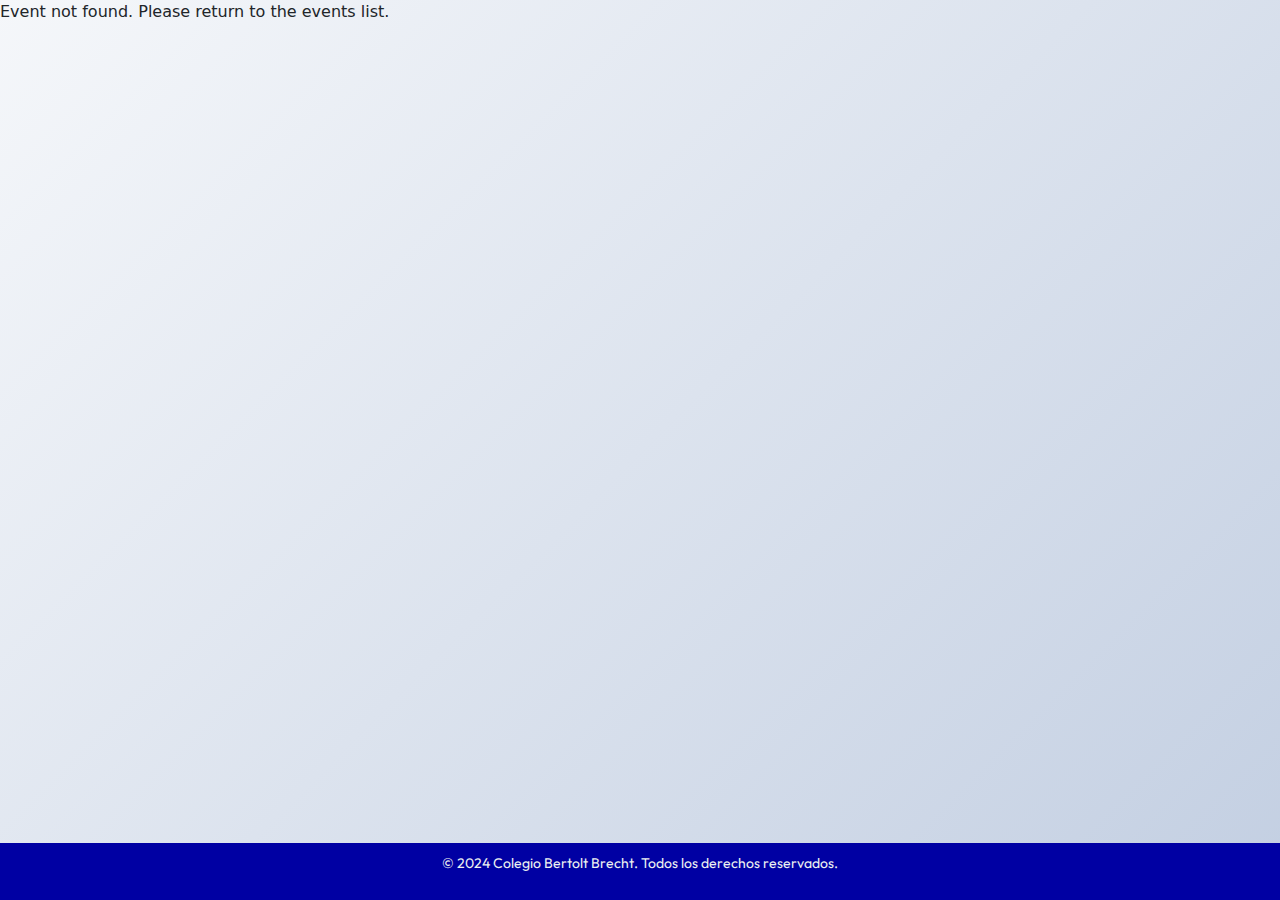
<file: pages/event-details.html>
<!DOCTYPE html>
<html lang="es">
<head>
    <meta charset="UTF-8">
    <meta name="viewport" content="width=device-width, initial-scale=1.0">
    <title>Detalle de los eventos</title>
    <link rel="stylesheet" href="../assets/CSS/navbar.css">
    <link rel="stylesheet" href="../assets/CSS/events-details.css">
    <link rel="icon" href="../assets/IMGS/icon/favicon.ico" type="image/x-icon">
    <!-- fonts-google -->
    <link href="https://fonts.googleapis.com/css2?family=Outfit:wght@400;700&display=swap" rel="stylesheet">    
    <!-- CSS/Boostraps -->
    <link href="https://cdn.jsdelivr.net/npm/bootstrap@5.3.3/dist/css/bootstrap.min.css" rel="stylesheet" integrity="sha384-QWTKZyjpPEjISv5WaRU9OFeRpok6YctnYmDr5pNlyT2bRjXh0JMhjY6hW+ALEwIH" crossorigin="anonymous">
    <!-- CSS/icons -->
    <link rel="stylesheet" href="https://cdnjs.cloudflare.com/ajax/libs/font-awesome/6.0.0-beta3/css/all.min.css">   
    <link rel="stylesheet" href="https://cdn.jsdelivr.net/npm/bootstrap-icons@1.11.3/font/bootstrap-icons.min.css">
    <link href="https://fonts.googleapis.com/icon?family=Material+Icons" rel="stylesheet">

</head>
<body>
    <header>
        <h2 class="head-location">
            <div class="links">
                <div class="links-right">
                    <a href="https://maps.app.goo.gl/Qt6A7sD3pSrREDx58">Jr. Lima N°645, Huancayo</a>
                    <a href="https://maps.app.goo.gl/7ZGbNuvcjkD1Mdsn6">Calle Real N°859, Chilca</a>
                    <a href="#" id="linkWhatsappButton"><i class="bi bi-whatsapp"></i> 956 900 742</a>
                    <a href="tel:+064212189"><i class="bi bi-telephone"></i> (064)212189</a>
                    <script src="../assets/JS/wssp-link.js"></script>
                </div>
                <div class="links-left">
                    <a href="https://www.facebook.com/p/Colegio-Bertolt-Brecht-Huancayo-100063808637179/"><i class="bi bi-facebook"></i> Colegio Bertolt Brecht</a>
                    <a href="mailto:bertoltbrecht2020@gmail.com?subject=Consulta%20de%20información&body=Hola,%20me%20gustaría%20obtener%20información%20sobre..."><i class="bi bi-envelope-at"></i> bertoltbrecht2020@gmail.com</a>
                </div>
            </div>
        </h2>
            <nav>
            <div class="logo-menu-container">
                <div class="logo" >
                    <div class="menu-item">                       
                            <span>BERTOLT</span>
                            <a href="../index.html"><img src="../assets/IMGS/logo_bert.png" alt="Logo"></a>
                            <span>BRECHT</span>                                 
                    </div>
                </div>
                <button class="hamburger-menu" aria-label="Abrir menú">☰</button>
            </div>

            <div class="links-container">
                <div class="menu-item">
                    <a href="../pages/quienes-somos.html" id="disabled">¿QUIÉNES SOMOS?</a>
                    <div class="submenu">
                        <a href="../pages/solese.html">Filosofía Solese</a>
                        <a href="../pages/historia.html">Nuestra Historia</a>
                        <a href="../pages/conocenos.html">Misión, Visión y Valores </a>
                        <a href="../pages/aniversario.html">Aniversario</a>
                    </div>
                </div>
                <div class="menu-item">
                    <a href="../pages/niveles-main.html">NIVELES</a>
                    <div class="submenu">
                        <a href="../pages/inicial.html">Inicial</a>
                        <a href="../pages/primaria.html">Primaria</a>
                        <a href="../pages/secundaria.html">Secundaria</a>
                    </div>
                </div>
                <div class="menu-item">
                    <a href="../pages/gestion.html">GESTIÓN</a>
                    <div class="submenu">
                        <a href="../pages/reglamento.html">Reglamento interno 2025</a>                            
                        <a href="../pages/estructura.html">Infraestructura, equipamientos </a>
                    </div>
                </div>
                <div class="logo2">
                    <div class="menu-item">    
                        <p>BERTOLT</p>                    
                        <a class="redirect" href="../index.html"><img src="../assets/IMGS/logo_bert.png" alt="Logo"></a>
                        <p>BRECHT</p>
                    </div>
                </div>
                <div class="menu-item">
                    <a href="../pages/matriculas.html">MATRÍCULA 2025</a>
                </div>
                <div class="menu-item">
                    <a href="../pages/consejeria.html">VIDA ESCOLAR</a>
                    <div class="submenu">
                        <a href="../pages/talleres.html">Talleres</a>
                        <a href="../pages/depar-Psicología.html">Departamento de Psicología</a>
                        <a href="../pages/noticias-novedades.html">Notícias y Novedades</a>
                        <a href="../pages/calendario.html">Cronograma cívico</a>
                    </div>
                </div>
                <div class="menu-item">
                    <a href="../pages/contactenos.html">CONTÁCTENOS</a>                    
                </div>
            </div>
        </nav>
        <script src="../assets/JS/navbar.js"></script>
    </header>
    <script src="../assets/JS/scroll_nav.js"></script>

    <div class="container">
        <div class="event-header">
            <h1 id="eventTitle">Titulo del evento.</h1>
            <div class="share-links">
                <span>Compartir en :</span>
                <a class="icons-social" id="shareFacebook" href="https://facebook.com" target="_blank">
                    <img src="https://cdn-icons-png.flaticon.com/512/174/174848.png" alt="Facebook" style="width: 24px; ">
                </a>
                <a class="icons-social" id="shareWhatsApp" href="https://wa.me/1234567890" target="_blank">
                    <img src="https://cdn-icons-png.flaticon.com/512/733/733585.png" alt="WhatsApp" style="width: 24px;">
                </a>
                <a class="icons-social" id="shareEmail" href="mailto:example@example.com">
                    <img src="https://cdn-icons-png.flaticon.com/512/732/732200.png" alt="Email" style="width: 24px;">
                </a>
            </div>
        </div>
        <div class="event-details">
            <p><strong>Qué:</strong> <span id="eventWhat">Titulo del evento.</span></p>
            <p><strong>Cuando:</strong> <span id="eventWhen">Dato del evento.</span></p>
            <p>
                <a href="../index.html" class="school-events-btn"> ← Inicio. </a>
            </p>
        </div>
        <a href="calendario.html" class="back-link">←Lista de eventos.</a>
    </div>

    <script>
        // Obtener datos del evento desde localStorage
        const eventData = JSON.parse(localStorage.getItem("selectedEvent"));
    
        if (eventData) {
            // Función para convertir el nombre del mes a su número en formato MM
            const getMonthNumber = (monthName) => {
                const months = [
                    'MARZO', 'ABRIL', 'MAYO', 'JUNIO',
                    'JULIO', 'AGOSTO', 'SEPTIEMBRE', 'OCTUBRE', 'NOVIEMBRE', 'DICIEMBRE'
                ];
                // Busca el índice del mes en el array y suma 1 para obtener su número
                const monthIndex = months.findIndex(m => monthName.startsWith(m.trim().toUpperCase()));
                return (monthIndex + 1).toString().padStart(2, '0'); // Asegura dos dígitos
            };
    
            // Detectar el mes actual directamente del contexto (puedes reemplazarlo dinámicamente si es necesario)
            const currentMonthName = localStorage.getItem("currentMonth") || "MARZO 2024"; // Obtén el mes desde el almacenamiento o usa un valor predeterminado
            const [monthName, year] = currentMonthName.split(" "); // Divide en mes y año
            const monthNumber = getMonthNumber(monthName); // Obtén el número del mes
    
            // Rellenar los datos en la página
            document.getElementById("eventTitle").textContent = eventData.title;
            document.getElementById("eventWhat").textContent = eventData.title;
    
            // Mostrar la fecha en el formato DD/MM/YYYY
            document.getElementById("eventWhen").textContent = `${eventData.day}/${year}`;
    
            // Configurar enlaces para compartir
            const eventURL = encodeURIComponent(window.location.href);
            document.getElementById("shareFacebook").href = `https://facebook.com/sharer/sharer.php?u=${eventURL}`;
            document.getElementById("shareWhatsApp").href = `https://web.whatsapp.com/send?text=${eventURL}`;
            document.getElementById("shareEmail").href = `mailto:?subject=${eventData.title}&body=${eventURL}`;
        } else {
            // Si no hay datos, muestra un mensaje de error
            document.body.innerHTML = "<p>Event not found. Please return to the events list.</p>";
        }
    </script>

    <script src="https://cdn.jsdelivr.net/npm/bootstrap@5.3.3/dist/js/bootstrap.bundle.min.js" integrity="sha384-YvpcrYf0tY3lHB60NNkmXc5s9fDVZLESaAA55NDzOxhy9GkcIdslK1eN7N6jIeHz" crossorigin="anonymous"></script>
    <script src="https://cdn.jsdelivr.net/npm/@popperjs/core@2.11.8/dist/umd/popper.min.js" integrity="sha384-I7E8VVD/ismYTF4hNIPjVp/Zjvgyol6VFvRkX/vR+Vc4jQkC+hVqc2pM8ODewa9r" crossorigin="anonymous"></script>
    <script src="https://cdn.jsdelivr.net/npm/bootstrap@5.3.3/dist/js/bootstrap.min.js" integrity="sha384-0pUGZvbkm6XF6gxjEnlmuGrJXVbNuzT9qBBavbLwCsOGabYfZo0T0to5eqruptLy" crossorigin="anonymous"></script>
    <br>
    <!-- boostraps -->
    <script src="https://code.jquery.com/jquery-3.5.1.min.js"></script>
    <script src="https://cdn.jsdelivr.net/npm/popper.js@1.16.1/dist/umd/popper.min.js"></script>
    <script src="https://maxcdn.bootstrapcdn.com/bootstrap/4.5.2/js/bootstrap.min.js"></script>
    <!--  -->
    <footer class="container-copyright">
        <p>&copy; 2024 Colegio Bertolt Brecht. Todos los derechos reservados.</p>
    </footer>
</body>
</html>
</file>
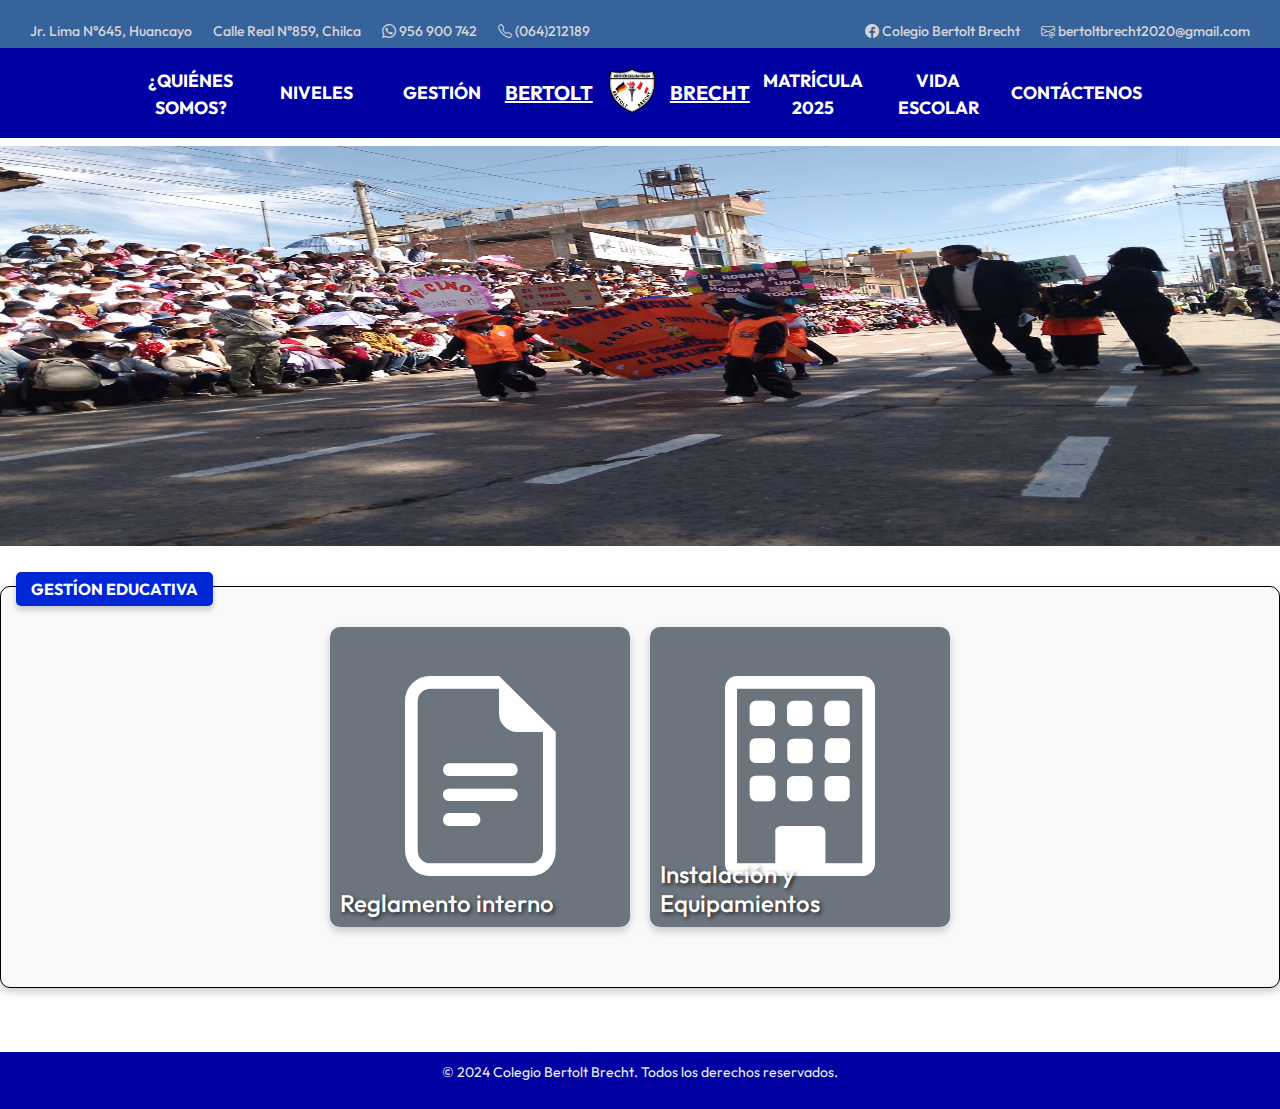
<file: pages/gestion.html>
<!DOCTYPE html>
<html lang="es">
<head>
    <meta charset="UTF-8">
    <meta name="viewport" content="width=device-width, initial-scale=1">
    <title>Gestión </title>
    <link rel="stylesheet" href="../assets/CSS/navbar.css">
    <link rel="stylesheet" href="../assets/CSS/niveles-main.css">
    <link rel="icon" href="../assets/IMGS/icon/favicon.ico" type="image/x-icon">
    <!-- fonts-google -->
    <link href="https://fonts.googleapis.com/css2?family=Outfit:wght@400;700&display=swap" rel="stylesheet">
    <!-- CSS/Boostraps -->
    <link href="https://cdn.jsdelivr.net/npm/bootstrap@5.3.3/dist/css/bootstrap.min.css" rel="stylesheet" integrity="sha384-QWTKZyjpPEjISv5WaRU9OFeRpok6YctnYmDr5pNlyT2bRjXh0JMhjY6hW+ALEwIH" crossorigin="anonymous">
    <!-- CSS/icons -->
    <link rel="stylesheet" href="https://cdnjs.cloudflare.com/ajax/libs/font-awesome/6.0.0-beta3/css/all.min.css">   
    <link rel="stylesheet" href="https://cdn.jsdelivr.net/npm/bootstrap-icons@1.11.3/font/bootstrap-icons.min.css">

</head>
<body>
    <header>
        <h2 class="head-location">
            <div class="links">
                <div class="links-right">
                    <a href="https://maps.app.goo.gl/Qt6A7sD3pSrREDx58">Jr. Lima N°645, Huancayo</a>
                    <a href="https://maps.app.goo.gl/7ZGbNuvcjkD1Mdsn6">Calle Real N°859, Chilca</a>
                    <a href="#" id="linkWhatsappButton"><i class="bi bi-whatsapp"></i> 956 900 742</a>
                    <a href="tel:+064212189"><i class="bi bi-telephone"></i> (064)212189</a>
                    <script src="../assets/JS/wssp-link.js"></script>
                </div>
                <div class="links-left">
                    <a href="https://www.facebook.com/p/Colegio-Bertolt-Brecht-Huancayo-100063808637179/"><i class="bi bi-facebook"></i> Colegio Bertolt Brecht</a>
                    <a href="mailto:bertoltbrecht2020@gmail.com?subject=Consulta%20de%20información&body=Hola,%20me%20gustaría%20obtener%20información%20sobre..."><i class="bi bi-envelope-at"></i> bertoltbrecht2020@gmail.com</a>
                </div>
            </div>
        </h2>
            <nav>
            <div class="logo-menu-container">
                <div class="logo" >
                    <div class="menu-item">                       
                            <span>BERTOLT</span>
                            <a href="../index.html"><img src="../assets/IMGS/logo_bert.png" alt="Logo"></a>
                            <span>BRECHT</span>                                 
                    </div>
                </div>
                <button class="hamburger-menu" aria-label="Abrir menú">☰</button>
            </div>

            <div class="links-container">
                <div class="menu-item">
                    <a href="../pages/quienes-somos.html" id="disabled">¿QUIÉNES SOMOS?</a>
                    <div class="submenu">
                        <a href="../pages/solese.html">Filosofía Solese</a>
                        <a href="../pages/historia.html">Nuestra Historia</a>
                        <a href="../pages/conocenos.html">Misión, Visión y Valores </a>
                        <a href="../pages/aniversario.html">Aniversario</a>
                    </div>
                </div>
                <div class="menu-item">
                    <a href="../pages/niveles-main.html">NIVELES</a>
                    <div class="submenu">
                        <a href="../pages/inicial.html">Inicial</a>
                        <a href="../pages/primaria.html">Primaria</a>
                        <a href="../pages/secundaria.html">Secundaria</a>
                    </div>
                </div>
                <div class="menu-item">
                    <a href="../pages/gestion.html">GESTIÓN</a>
                    <div class="submenu">
                        <a href="../pages/reglamento.html">Reglamento interno 2025</a>                            
                        <a href="../pages/estructura.html">Infraestructura, equipamientos </a>
                    </div>
                </div>
                <div class="logo2">
                    <div class="menu-item">    
                        <p>BERTOLT</p>                    
                        <a class="redirect" href="../index.html"><img src="../assets/IMGS/logo_bert.png" alt="Logo"></a>
                        <p>BRECHT</p>
                    </div>
                </div>
                <div class="menu-item">
                    <a href="../pages/matriculas.html">MATRÍCULA 2025</a>
                </div>
                <div class="menu-item">
                    <a href="../pages/consejeria.html">VIDA ESCOLAR</a>
                    <div class="submenu">
                        <a href="../pages/talleres.html">Talleres</a>
                        <a href="../pages/depar-Psicología.html">Departamento de Psicología</a>
                        <a href="../pages/noticias-novedades.html">Notícias y Novedades</a>
                        <a href="../pages/calendario.html">Cronograma cívico</a>
                    </div>
                </div>
                <div class="menu-item">
                    <a href="../pages/contactenos.html">CONTÁCTENOS</a>                    
                </div>
            </div>
        </nav>
        <script src="../assets/JS/navbar.js"></script>
    </header>
    <script src="../assets/JS/scroll_nav.js"></script>
    
    <div class="content-primary-start">
        <div class="frame-img-content">
            <img src="../assets/IMGS/pasacalle.jpg" alt="">
        </div>
    </div> 
    <div class="contenedor-principal">
        <div class="label-niveles">Gestíon Educativa</div>
        <div class="niveles-container">
            <a href="../pages/reglamento.html">
                <div class="nivel bg-secondary">
                    <!-- <img src="../assets/IMGS/imgs-gallery/tristeza.jpg" alt="Inicial"> -->
                    <i class="bi bi-file-earmark-text card-icon"></i> 
                    <h2>Reglamento interno</h2>
                    <p class="nivel-text">Explora más sobre nuestras politicas.</p>
                </div>
            </a>            
            <a href="../pages/estructura.html">
                <div class="nivel bg-secondary">
                    <!-- <img src="../assets/IMGS/imgs-gallery/tristeza.jpg" alt="Secundaria"> -->
                    <i class="bi bi-building card-icon"></i>
                    <h2>Instalación y Equipamientos</h2>
                    <p class="nivel-text">Explora más, de nuestras infraestructura.</p>
                </div>
            </a>
        </div>
   </div>    
   
   <script src="../assets/JS/niveles-main.js"></script>

    <!--  -->
    <script src="https://cdn.jsdelivr.net/npm/bootstrap@5.3.3/dist/js/bootstrap.bundle.min.js" integrity="sha384-YvpcrYf0tY3lHB60NNkmXc5s9fDVZLESaAA55NDzOxhy9GkcIdslK1eN7N6jIeHz" crossorigin="anonymous"></script>
    <script src="https://cdn.jsdelivr.net/npm/@popperjs/core@2.11.8/dist/umd/popper.min.js" integrity="sha384-I7E8VVD/ismYTF4hNIPjVp/Zjvgyol6VFvRkX/vR+Vc4jQkC+hVqc2pM8ODewa9r" crossorigin="anonymous"></script>
    <script src="https://cdn.jsdelivr.net/npm/bootstrap@5.3.3/dist/js/bootstrap.min.js" integrity="sha384-0pUGZvbkm6XF6gxjEnlmuGrJXVbNuzT9qBBavbLwCsOGabYfZo0T0to5eqruptLy" crossorigin="anonymous"></script>
    <br>
    <!-- boostraps -->
    <script src="https://code.jquery.com/jquery-3.5.1.min.js"></script>
    <script src="https://cdn.jsdelivr.net/npm/popper.js@1.16.1/dist/umd/popper.min.js"></script>
    <script src="https://maxcdn.bootstrapcdn.com/bootstrap/4.5.2/js/bootstrap.min.js"></script>
    <!--  -->
    <footer class="container-copyright">
        <p>&copy; 2024 Colegio Bertolt Brecht. Todos los derechos reservados.</p>
    </footer>
</body>
</html>
</file>
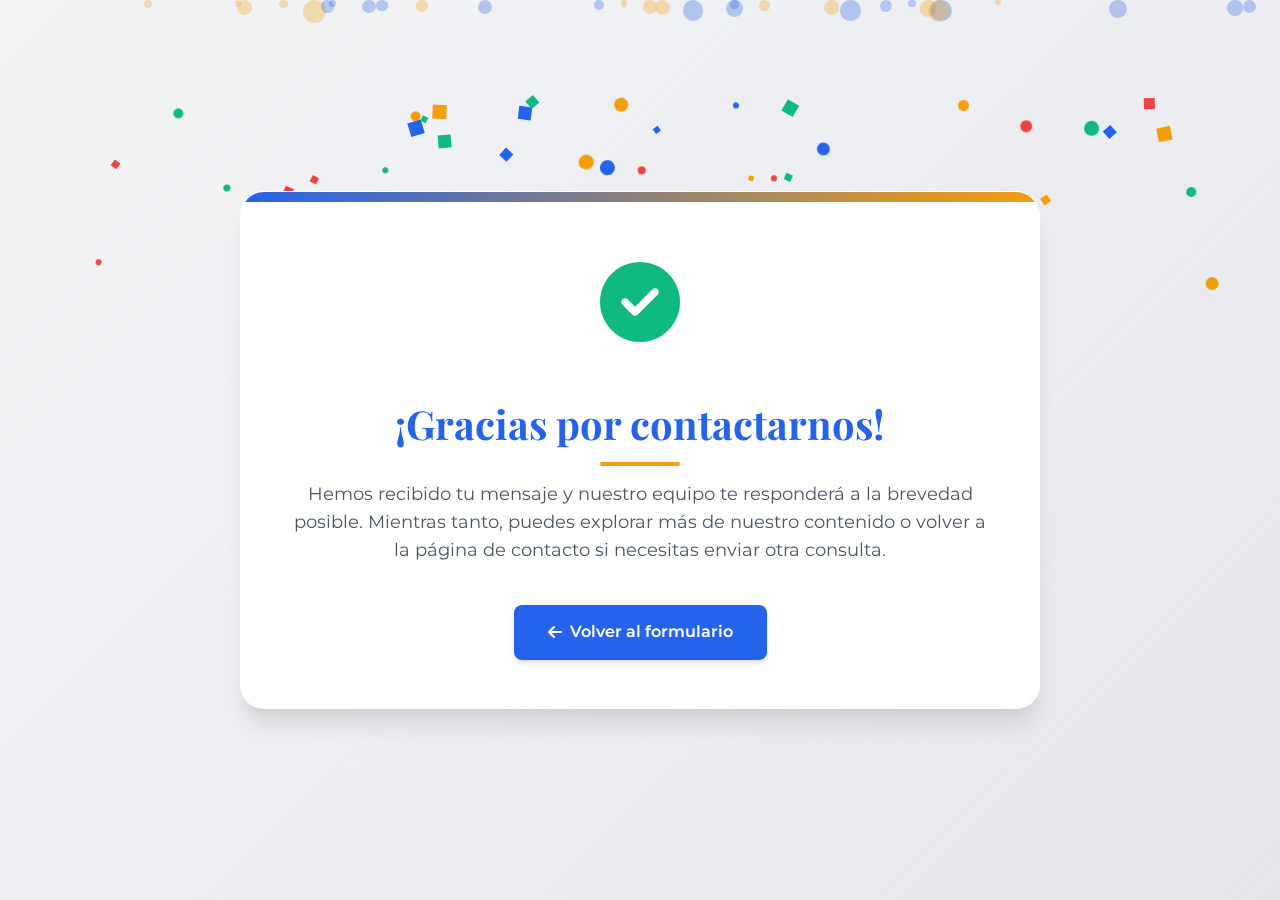
<file: pages/gracias.html>
<!DOCTYPE html>
<html lang="es">
<head>
    <meta charset="UTF-8">
    <meta name="viewport" content="width=device-width, initial-scale=1.0">
    <title>¡Gracias por contactarnos! | Bertol Brecht</title>
    <link rel="preconnect" href="https://fonts.googleapis.com">
    <link rel="preconnect" href="https://fonts.gstatic.com" crossorigin>
    <link href="https://fonts.googleapis.com/css2?family=Montserrat:wght@300;400;600;700&family=Playfair+Display:wght@700&display=swap" rel="stylesheet">
    <link rel="stylesheet" href="https://cdnjs.cloudflare.com/ajax/libs/font-awesome/6.4.0/css/all.min.css">
    <style>
        :root {
            --primary: #2563eb;
            --primary-dark: #1e40af;
            --accent: #f59e0b;
            --dark: #1e293b;
            --light: #f8fafc;
            --success: #10b981;
            --transition: all 0.3s cubic-bezier(0.4, 0, 0.2, 1);
        }

        * {
            margin: 0;
            padding: 0;
            box-sizing: border-box;
        }

        body {
            font-family: 'Montserrat', sans-serif;
            background: linear-gradient(135deg, #f3f4f6 0%, #e5e7eb 100%);
            color: var(--dark);
            min-height: 100vh;
            display: flex;
            flex-direction: column;
            align-items: center;
            justify-content: center;
            padding: 2rem;
            line-height: 1.6;
        }

        .thank-you-container {
            max-width: 800px;
            width: 100%;
            background: white;
            border-radius: 1.5rem;
            box-shadow: 0 20px 25px -5px rgba(0, 0, 0, 0.1), 0 10px 10px -5px rgba(0, 0, 0, 0.04);
            overflow: hidden;
            position: relative;
            z-index: 1;
            padding: 3rem;
            text-align: center;
            border: 1px solid rgba(255, 255, 255, 0.2);
        }

        .thank-you-container::before {
            content: '';
            position: absolute;
            top: 0;
            left: 0;
            right: 0;
            height: 10px;
            background: linear-gradient(90deg, var(--primary) 0%, var(--accent) 100%);
        }

        h1 {
            font-family: 'Playfair Display', serif;
            font-size: 2.5rem;
            margin-bottom: 1.5rem;
            color: var(--primary);
            position: relative;
            display: inline-block;
        }

        h1::after {
            content: '';
            position: absolute;
            bottom: -10px;
            left: 50%;
            transform: translateX(-50%);
            width: 80px;
            height: 4px;
            background: var(--accent);
            border-radius: 2px;
        }

        p {
            font-size: 1.1rem;
            margin-bottom: 2.5rem;
            color: #4b5563;
        }

        .icon-success {
            font-size: 5rem;
            color: var(--success);
            margin-bottom: 1.5rem;
            animation: bounce 1s ease infinite alternate;
        }

        @keyframes bounce {
            from { transform: translateY(0); }
            to { transform: translateY(-15px); }
        }

        .btn-back {
            display: inline-flex;
            align-items: center;
            justify-content: center;
            padding: 0.8rem 2rem;
            background: var(--primary);
            color: white;
            border-radius: 0.5rem;
            font-weight: 600;
            text-decoration: none;
            transition: var(--transition);
            box-shadow: 0 4px 6px -1px rgba(0, 0, 0, 0.1), 0 2px 4px -1px rgba(0, 0, 0, 0.06);
            border: 2px solid transparent;
        }

        .btn-back:hover {
            background: var(--primary-dark);
            transform: translateY(-2px);
            box-shadow: 0 10px 15px -3px rgba(0, 0, 0, 0.1), 0 4px 6px -2px rgba(0, 0, 0, 0.05);
        }

        .btn-back i {
            margin-right: 0.5rem;
        }

        .confetti {
            position: absolute;
            width: 10px;
            height: 10px;
            background-color: var(--accent);
            opacity: 0;
            z-index: -1;
        }

        /* Efecto de partículas */
        .particles {
            position: absolute;
            top: 0;
            left: 0;
            width: 100%;
            height: 100%;
            z-index: -1;
            overflow: hidden;
        }

        .particle {
            position: absolute;
            background: rgba(37, 99, 235, 0.2);
            border-radius: 50%;
            animation: float linear infinite;
        }

        @keyframes float {
            0% {
                transform: translateY(0) rotate(0deg);
                opacity: 1;
            }
            100% {
                transform: translateY(-1000px) rotate(720deg);
                opacity: 0;
            }
        }

        /* Responsive */
        @media (max-width: 768px) {
            .thank-you-container {
                padding: 2rem 1.5rem;
            }
            
            h1 {
                font-size: 2rem;
            }
            
            p {
                font-size: 1rem;
            }
            
            .icon-success {
                font-size: 4rem;
            }
        }
    </style>
</head>
<body>
    <div class="particles" id="particles"></div>
    
    <div class="thank-you-container">
        <div class="icon-success">
            <i class="fas fa-check-circle"></i>
        </div>
        <h1>¡Gracias por contactarnos!</h1>
        <p>Hemos recibido tu mensaje y nuestro equipo te responderá a la brevedad posible. Mientras tanto, puedes explorar más de nuestro contenido o volver a la página de contacto si necesitas enviar otra consulta.</p>
        <a href="contactenos.html" class="btn-back">
            <i class="fas fa-arrow-left"></i> Volver al formulario
        </a>
    </div>

    <script>
        // Efecto de partículas
        document.addEventListener('DOMContentLoaded', function() {
            const particlesContainer = document.getElementById('particles');
            const particleCount = 30;
            
            for (let i = 0; i < particleCount; i++) {
                const particle = document.createElement('div');
                particle.classList.add('particle');
                
                // Posición y tamaño aleatorio
                const size = Math.random() * 20 + 5;
                const posX = Math.random() * 100;
                const duration = Math.random() * 20 + 10;
                const delay = Math.random() * 5;
                
                particle.style.width = `${size}px`;
                particle.style.height = `${size}px`;
                particle.style.left = `${posX}%`;
                particle.style.animationDuration = `${duration}s`;
                particle.style.animationDelay = `${delay}s`;
                
                // Color aleatorio entre azul y amarillo
                const colors = ['rgba(37, 99, 235, 0.3)', 'rgba(245, 158, 11, 0.3)'];
                particle.style.backgroundColor = colors[Math.floor(Math.random() * colors.length)];
                
                particlesContainer.appendChild(particle);
            }
            
            // Efecto de confeti al cargar
            createConfetti();
        });
        
        function createConfetti() {
            const colors = ['#2563eb', '#f59e0b', '#10b981', '#ef4444'];
            
            for (let i = 0; i < 50; i++) {
                const confetti = document.createElement('div');
                confetti.classList.add('confetti');
                
                // Posición aleatoria
                confetti.style.left = Math.random() * 100 + 'vw';
                confetti.style.top = -10 + 'px';
                
                // Color aleatorio
                confetti.style.backgroundColor = colors[Math.floor(Math.random() * colors.length)];
                
                // Tamaño aleatorio
                const size = Math.random() * 10 + 5;
                confetti.style.width = size + 'px';
                confetti.style.height = size + 'px';
                
                // Forma aleatoria (cuadrado o círculo)
                confetti.style.borderRadius = Math.random() > 0.5 ? '50%' : '0';
                
                document.body.appendChild(confetti);
                
                // Animación
                const animationDuration = Math.random() * 3 + 2;
                
                confetti.style.opacity = 1;
                confetti.style.transform = `translate3d(${Math.random() * 200 - 100}px, ${Math.random() * 200 + 100}px, 0) rotate(${Math.random() * 360}deg)`;
                confetti.style.transition = `all ${animationDuration}s ease-out`;
                
                // Eliminar después de la animación
                setTimeout(() => {
                    confetti.remove();
                }, animationDuration * 1000);
            }
        }
    </script>
</body>
</html>
</file>
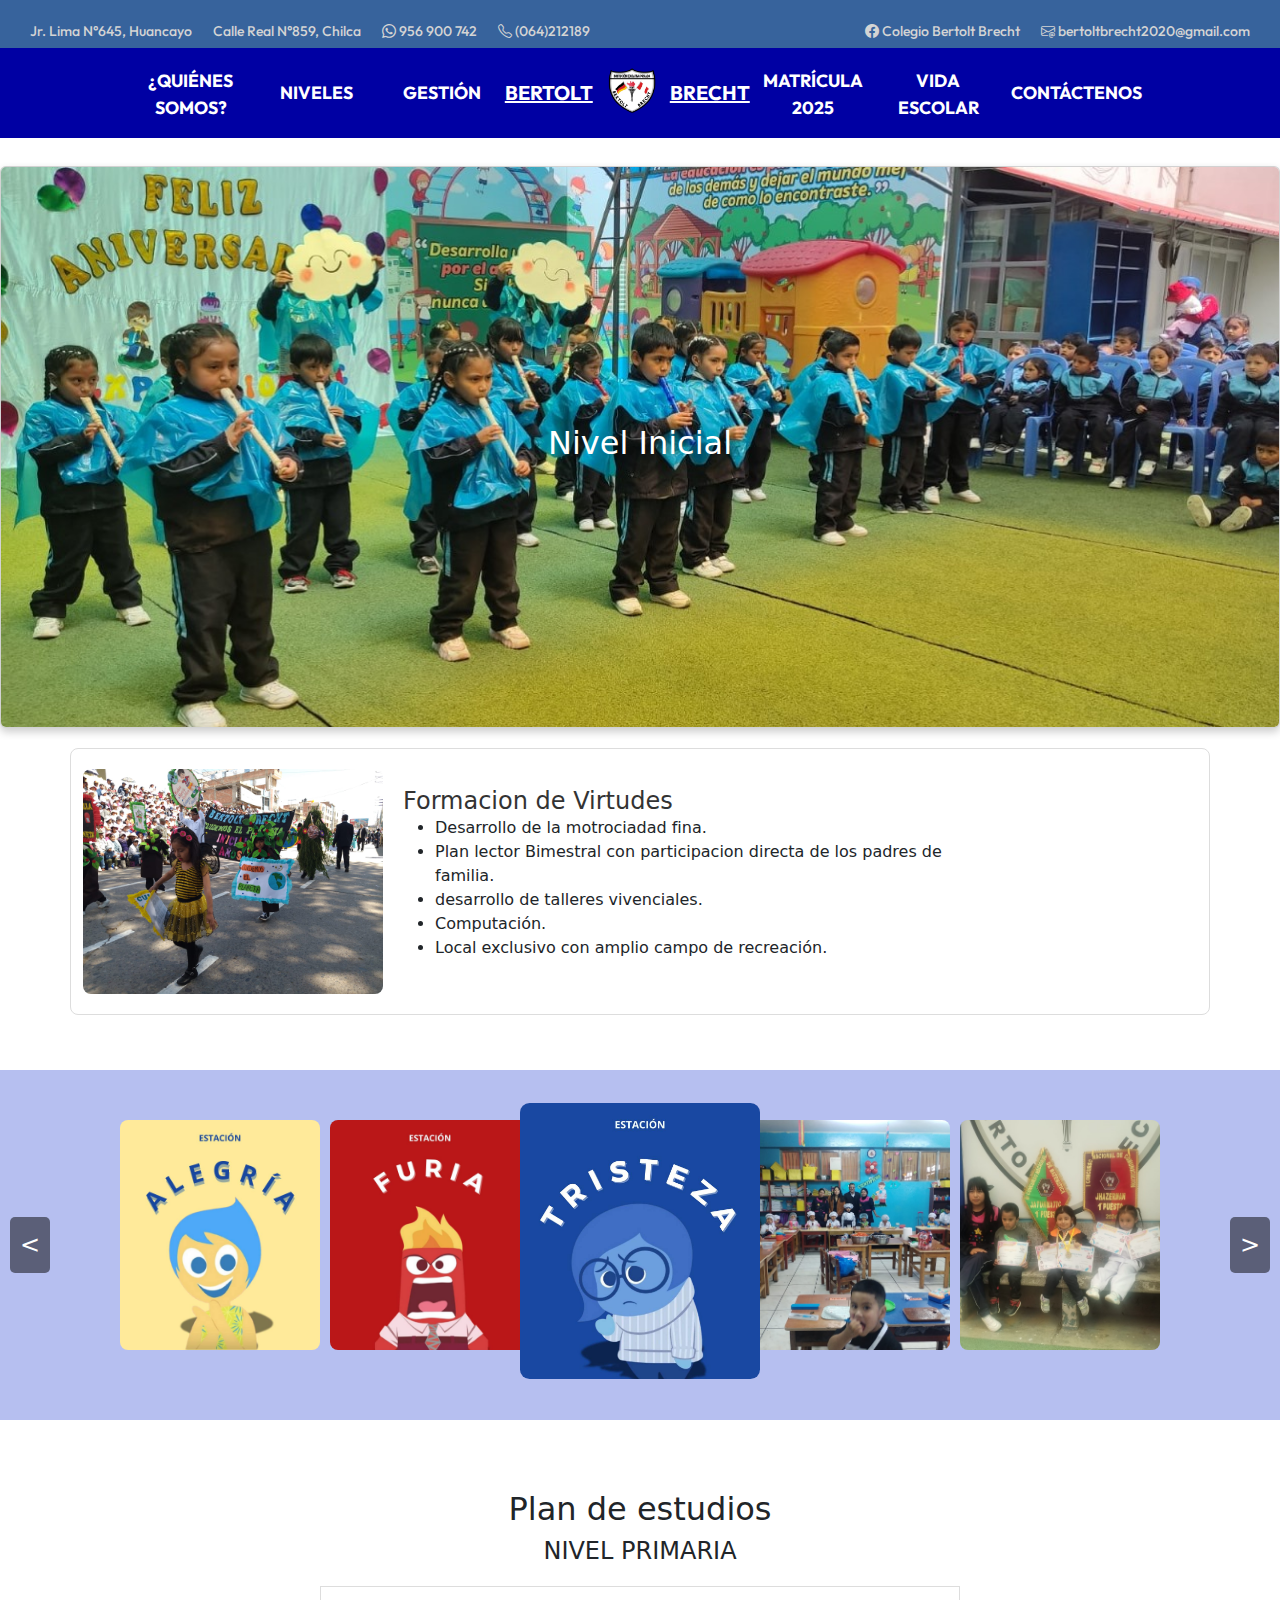
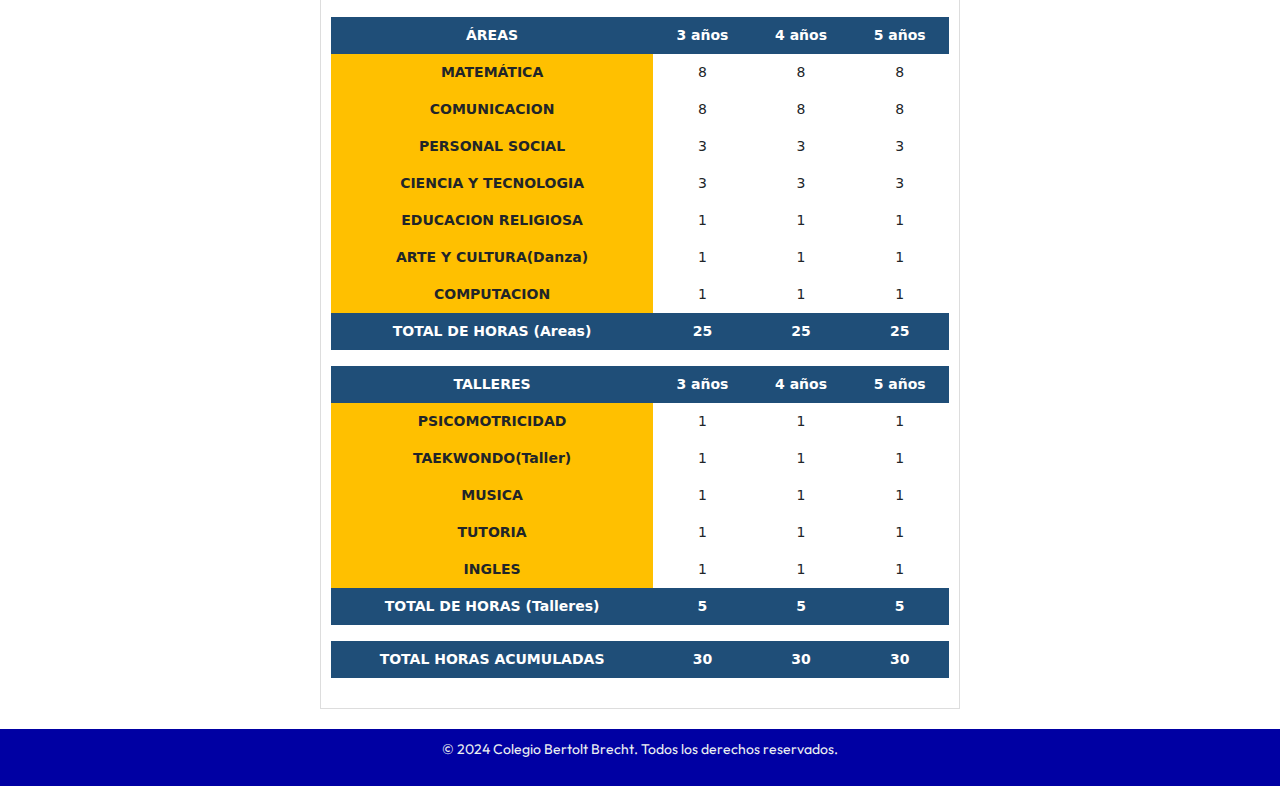
<file: pages/inicial.html>
<!DOCTYPE html>
<html lang="es">
<head>
    <meta charset="UTF-8">
    <meta name="viewport" content="width=device-width, initial-scale=1">
    <title>Inicial</title>
    <link rel="stylesheet" href="../assets/CSS/inicial.css">
    <link rel="stylesheet" href="../assets/CSS/navbar.css">
    <link rel="stylesheet" href="../assets/CSS/gallery.css">
    <link rel="icon" href="../assets/IMGS/icon/favicon.ico" type="image/x-icon">
    <!-- fonts-google -->
    <link href="https://fonts.googleapis.com/css2?family=Outfit:wght@400;700&display=swap" rel="stylesheet">  
    <!-- CSS/Boostraps -->
    <link href="https://cdn.jsdelivr.net/npm/bootstrap@5.3.3/dist/css/bootstrap.min.css" rel="stylesheet" integrity="sha384-QWTKZyjpPEjISv5WaRU9OFeRpok6YctnYmDr5pNlyT2bRjXh0JMhjY6hW+ALEwIH" crossorigin="anonymous">
    <!-- ICONS -->
    <link rel="stylesheet" href="https://cdn.jsdelivr.net/npm/bootstrap-icons@1.11.3/font/bootstrap-icons.min.css">
</head>
<body>
    <header>
        <h2 class="head-location">
            <div class="links">
                <div class="links-right">
                    <a href="https://maps.app.goo.gl/Qt6A7sD3pSrREDx58">Jr. Lima N°645, Huancayo</a>
                    <a href="https://maps.app.goo.gl/7ZGbNuvcjkD1Mdsn6">Calle Real N°859, Chilca</a>
                    <a href="#" id="linkWhatsappButton"><i class="bi bi-whatsapp"></i> 956 900 742</a>
                    <a href="tel:+064212189"><i class="bi bi-telephone"></i> (064)212189</a>
                    <script src="../assets/JS/wssp-link.js"></script>
                </div>
                <div class="links-left">
                    <a href="https://www.facebook.com/p/Colegio-Bertolt-Brecht-Huancayo-100063808637179/"><i class="bi bi-facebook"></i> Colegio Bertolt Brecht</a>
                    <a href="mailto:bertoltbrecht2020@gmail.com?subject=Consulta%20de%20información&body=Hola,%20me%20gustaría%20obtener%20información%20sobre..."><i class="bi bi-envelope-at"></i> bertoltbrecht2020@gmail.com</a>
                </div>
            </div>
        </h2>
            <nav>
            <div class="logo-menu-container">
                <div class="logo" >
                    <div class="menu-item">                       
                            <span>BERTOLT</span>
                            <a href="../index.html"><img src="../assets/IMGS/logo_bert.png" alt="Logo"></a>
                            <span>BRECHT</span>                                 
                    </div>
                </div>
                <button class="hamburger-menu" aria-label="Abrir menú">☰</button>
            </div>

            <div class="links-container">
                <div class="menu-item">
                    <a href="../pages/quienes-somos.html" id="disabled">¿QUIÉNES SOMOS?</a>
                    <div class="submenu">
                        <a href="../pages/solese.html">Filosofía Solese</a>
                        <a href="../pages/historia.html">Nuestra Historia</a>
                        <a href="../pages/conocenos.html">Misión, Visión y Valores </a>
                        <a href="../pages/aniversario.html">Aniversario</a>
                    </div>
                </div>
                <div class="menu-item">
                    <a href="../pages/niveles-main.html">NIVELES</a>
                    <div class="submenu">
                        <a href="../pages/inicial.html">Inicial</a>
                        <a href="../pages/primaria.html">Primaria</a>
                        <a href="../pages/secundaria.html">Secundaria</a>
                    </div>
                </div>
                <div class="menu-item">
                    <a href="../pages/gestion.html">GESTIÓN</a>
                    <div class="submenu">
                        <a href="../pages/reglamento.html">Reglamento interno 2025</a>                            
                        <a href="../pages/estructura.html">Infraestructura, equipamientos </a>
                    </div>
                </div>
                <div class="logo2">
                    <div class="menu-item">    
                        <p>BERTOLT</p>                    
                        <a class="redirect" href="../index.html"><img src="../assets/IMGS/logo_bert.png" alt="Logo"></a>
                        <p>BRECHT</p>
                    </div>
                </div>
                <div class="menu-item">
                    <a href="../pages/matriculas.html">MATRÍCULA 2025</a>
                </div>
                <div class="menu-item">
                    <a href="../pages/consejeria.html">VIDA ESCOLAR</a>
                    <div class="submenu">
                        <a href="../pages/talleres.html">Talleres</a>
                        <a href="../pages/depar-Psicología.html">Departamento de Psicología</a>
                        <a href="../pages/noticias-novedades.html">Notícias y Novedades</a>
                        <a href="../pages/calendario.html">Cronograma cívico</a>
                    </div>
                </div>
                <div class="menu-item">
                    <a href="../pages/contactenos.html">CONTÁCTENOS</a>                    
                </div>
            </div>
        </nav>
        <script src="../assets/JS/navbar.js"></script>
    </header>
    <script src="../assets/JS/scroll_nav.js"></script>

    <!-- foto  -->
    <div class="card ">
        <img src="../assets/IMGS/pg-inicial/ft-portada.jpeg" class="card-img">
        <div class="card-img-overlay">
            <h2 class="card-title">Nivel Inicial </h2>
        </div>
    </div>
    <!-- foto - informacion -->
    <div class="container">
        <img src="../assets/IMGS/pasacalle3.jpg" alt="Imagen de ejemplo" class="image">
        <div class="description">
            <h2>Formacion de Virtudes</h2>
            <ul>
                <li>Desarrollo de la motrociadad fina.</li>
                <li>Plan lector Bimestral con participacion directa de los padres de familia.</li>
                <li>desarrollo de talleres vivenciales.</li>
                <li>Computación.</li>
                <li>Local exclusivo con amplio campo de recreación.</li>
            </ul>
        </div>
    </div>
    <!-- Galeria de fotos -->
    <!-- Galería de fotos -->
    <div class="gallery-contain">
        <button class="gallery-control prev"> &lt; </button>
    
        <div class="gallery-track">
            <div class="gallery-item"><img src="../assets/IMGS/imgs-gallery/alegria.jpg" alt="Imagen 1"></div>
            <div class="gallery-item"><img src="../assets/IMGS/imgs-gallery/furia.jpg" alt="Imagen 2"></div>
            <div class="gallery-item"><img src="../assets/IMGS/imgs-gallery/tristeza.jpg" alt="Imagen 3"></div>
            <div class="gallery-item"><img src="../assets/IMGS/pg-inicial/coc-incial-ft-group.jpeg" alt="Imagen 4"></div>
            <div class="gallery-item"><img src="../assets/IMGS/pg-inicial/g-de-c.jpeg" alt="Imagen 5"></div>
        </div>
    
        <button class="gallery-control next"> &gt; </button>
    </div>
    <script src="../assets/JS/gallery-transition.js"></script>
    <!-- plan curricular -->
    <div class="table-contain">
        <div class="title-p-c">
            <h2>Plan de estudios </h2>
            <h4>NIVEL PRIMARIA</h4>
        </div>
        <div class="container-plan-estudios">
            <table>
                <tr>
                    <th>ÁREAS</th>
                    <th>3 años</th>
                    <th>4 años</th>
                    <th>5 años</th>
                </tr>
                <tr>
                    <td class="area">MATEMÁTICA</td>
                    <td>8</td>
                    <td>8</td>
                    <td>8</td>
                </tr>
                <tr>
                    <td class="area">COMUNICACION</td>
                    <td>8</td>
                    <td>8</td>
                    <td>8</td>
                </tr>
                <tr>
                    <td class="area">PERSONAL SOCIAL</td>
                    <td>3</td>
                    <td>3</td>
                    <td>3</td>
                </tr>
                <tr>
                    <td class="area">CIENCIA Y TECNOLOGIA</td>
                    <td>3</td>
                    <td>3</td>
                    <td>3</td>
                </tr>
                <tr>
                    <td class="area">EDUCACION RELIGIOSA</td>
                    <td>1</td>
                    <td>1</td>
                    <td>1</td>
                </tr>
                <tr>
                    <td class="area">ARTE Y CULTURA(Danza)</td>
                    <td>1</td>
                    <td>1</td>
                    <td>1</td>
                </tr>
                <tr>
                    <td class="area">COMPUTACION</td>
                    <td>1</td>
                    <td>1</td>
                    <td>1</td>
                </tr>
                <tr>
                    <th>TOTAL DE HORAS (Areas)</th>
                    <th>25</th>
                    <th>25</th>
                    <th>25</th>
                </tr>
                <tr>
                    <td colspan="5"></td>
                </tr>
                <tr>
                    <th>TALLERES</th>
                    <th>3 años</th>
                    <th>4 años</th>
                    <th>5 años</th>
                </tr>
                <tr>
                    <td class="area">PSICOMOTRICIDAD</td>
                    <td>1</td>
                    <td>1</td>
                    <td>1</td>
                </tr>
                <tr>
                    <td class="area">TAEKWONDO(Taller)</td>
                    <td>1</td>
                    <td>1</td>
                    <td>1</td>
                </tr>
                <tr>
                    <td class="area">MUSICA</td>
                    <td>1</td>
                    <td>1</td>
                    <td>1</td>
                </tr>
                <tr>
                    <td class="area">TUTORIA</td>
                    <td>1</td>
                    <td>1</td>
                    <td>1</td>
                </tr>
                <tr>
                    <td class="area">INGLES</td>
                    <td>1</td>
                    <td>1</td>
                    <td>1</td>
                </tr>
                <tr>
                    <th>TOTAL DE HORAS (Talleres)</th>
                    <th>5</th>
                    <th>5</th>
                    <th>5</th>
                </tr>
                <tr>
                    <td colspan="4"></td>
                </tr>
                <tr>
                    <th>TOTAL HORAS ACUMULADAS</th>
                    <th>30</th>
                    <th>30</th>
                    <th>30</th>
                </tr>
            </table>
        </div>
    </div>

    <footer class="container-copyright">
        <p>&copy; 2024 Colegio Bertolt Brecht. Todos los derechos reservados.</p>
    </footer>
</body>
</html>
</file>
<file: assets/CSS/conocenos.css>
:root {
    --primary-color: #2c3e50;
    --secondary-color: #3498db;
    --accent-color: #e74c3c;
    --light-color: #ecf0f1;
    --dark-color: #2c3e50;
    --text-color: #333;
    --text-light: #7f8c8d;
}

body {
    font-family: 'Segoe UI', Tahoma, Geneva, Verdana, sans-serif;
    color: var(--text-color);
    line-height: 1.6;
    overflow-x: hidden;
}

/* Hero Section */
.hero-card {
    position: relative;
    overflow: hidden;
    height: 70vh;
    min-height: 500px;
    border-radius: 0;
    margin-bottom: 0;
}

.hero-card::before {
    content: '';
    position: absolute;
    top: 0;
    left: 0;
    width: 100%;
    height: 100%;
    background: linear-gradient(to bottom, rgba(0, 0, 0, 0.2), rgba(0, 0, 0, 0.7));
    z-index: 1;
}

.hero-img {
    width: 100%;
    height: 100%;
    object-fit: cover;
    transition: transform 0.5s ease;
}

.hero-card:hover .hero-img {
    transform: scale(1.03);
}

.hero-content {
    position: absolute;
    bottom: 0;
    left: 0;
    width: 100%;
    padding: 2rem;
    color: white;
    z-index: 2;
}

.hero-title {
    font-size: 3.5rem;
    font-weight: 700;
    margin-bottom: 1rem;
    text-shadow: 2px 2px 5px rgba(0, 0, 0, 0.5);
    animation: fadeInUp 1s ease;
}

/* About Sections */
.about-section {
    padding: 5rem 0;
    position: relative;
    overflow: hidden;
}

.about-section:nth-child(odd) {
    background-color: var(--light-color);
}

.about-section:nth-child(even) {
    background-color: white;
}

.section-title {
    font-size: 2.5rem;
    font-weight: 700;
    color: var(--primary-color);
    margin-bottom: 3rem;
    position: relative;
    display: inline-block;
}

.section-title::after {
    content: '';
    position: absolute;
    bottom: -10px;
    left: 50%;
    transform: translateX(-50%);
    width: 80px;
    height: 4px;
    background: var(--secondary-color);
    border-radius: 2px;
}

.about-content {
    padding: 2rem;
}

.about-text {
    font-size: 1.1rem;
    margin-bottom: 2rem;
    text-align: justify;
}

.highlight {
    color: var(--accent-color);
    font-weight: 600;
}

.about-img-container {
    position: relative;
    border-radius: 10px;
    overflow: hidden;
    box-shadow: 0 15px 30px rgba(0, 0, 0, 0.1);
    transition: transform 0.3s ease;
}

.about-img-container:hover {
    transform: translateY(-5px);
}

.about-img {
    width: 100%;
    height: auto;
    display: block;
    transition: transform 0.5s ease;
}

.about-img-container:hover .about-img {
    transform: scale(1.05);
}

.img-overlay {
    position: absolute;
    top: 0;
    left: 0;
    width: 100%;
    height: 100%;
    background: linear-gradient(to top, rgba(0, 0, 0, 0.3), transparent);
}

/* Responsive Adjustments */
@media (max-width: 992px) {
    .hero-title {
        font-size: 2.8rem;
    }

    .section-title {
        font-size: 2rem;
    }
}

@media (max-width: 768px) {
    .hero-card {
        height: 50vh;
        min-height: 400px;
    }

    .hero-title {
        font-size: 2.2rem;
    }

    .about-section {
        padding: 3rem 0;
    }

    .about-text {
        font-size: 1rem;
    }

    .about-img-container {
        margin-top: 2rem;
    }
}

@media (max-width: 576px) {
    .hero-card {
        height: 40vh;
        min-height: 300px;
    }

    .hero-title {
        font-size: 1.8rem;
    }

    .section-title {
        font-size: 1.6rem;
    }
}

/* Animations */
@keyframes fadeInUp {
    from {
        opacity: 0;
        transform: translateY(20px);
    }

    to {
        opacity: 1;
        transform: translateY(0);
    }
}

.fade-in {
    animation: fadeInUp 1s ease forwards;
}

.delay-1 {
    animation-delay: 0.2s;
}

.delay-2 {
    animation-delay: 0.4s;
}
</file>
<file: assets/CSS/navbar.css>
/* responsividad para las pantallas más grandes */

@media (min-width: 2560px){
    body  {
        width: 75% ;            
        justify-self: center ;
        right: 50px  ;
    }       
    .carousel-item img{
        height: 70em;
    }
    body header.scrolled{
        width: 75% ;
    }
}
/* Navbar cuando se ha hecho scroll */
header.scrolled {
    position: fixed; 
    top: -0px ;
    width: 100%; 
    z-index: 3;
}

/* Barra de navegación */
header nav {
    font-family: 'outfit';
    width: 100% ;
    height: fit-content;
    position: relative;
    top: -8px;
    z-index: 1;
}
nav {
    display: flex;
    flex-direction: column;
    background-color: #0000A3;
    text-align: center;
}

/* Contenedor del logo y menú hamburguesa */
.logo-menu-container {
    display: flex;
    justify-content: space-between;
    align-items: center;
    position: relative;
}
.logo-container{    
    display: inline;
    list-style: none;   
    background-color: #ecf0f1;
}
/* Estilo del logo */
.logo .menu-item{
    font-family: 'outfit';
    display: flex;
    align-items: center;
    gap: 10px;
    color: white;
    margin-left: 10px;
    height: 50px;
    z-index: 9;
    padding-left: 150px ;
    justify-content: center;
    margin: 10px 0px ;
}

.logo2 .menu-item {
    font-family: 'outfit';
    display: flex;
    align-items: center;
    color: white;
    margin: 10px 0;
    z-index: 3;
    text-decoration: none;
    width: 245px;
    bottom: 8px;
}
.logo2 .menu-item p {
    font-size: 20px;
    margin: 10px 0 -5px ;
    text-decoration: underline;
}
.logo{
    display: none;
}
.logo2 img {
    width: 100% ;
    height: 100%;
    object-fit: cover;
}
.logo img {
    width: 60px;
    height: 50px;
}
/* Botón de menú hamburguesa */
.hamburger-menu {
    display: none;
    background: none;
    border: none;
    font-size: 24px;
    color: white;
    cursor: pointer;
    position: absolute;
    right: 0;
}

/* Contenedor de los enlaces */
nav{
    width: 100%;
    object-fit: contain;
}
.links-container {
    position: relative;
    display: flex;
    justify-content: space-between;
    flex: 1;
    align-items: center;
    transition: transform 0.3s ease-in-out;
    margin: 0;
    padding: 0 10%;
    font-weight: 700;
    font-size: 1.1rem;
}

nav .menu-item {
    position: relative;
    width: 100% ;
}
.menu-item a {    
    font-family: 'Outfit', sans-serif;
    color: #fff ;
    text-decoration: none;
    padding: 10px;
    display: block;
    transition: background-color 0.3s;
    height: 70px;
    display: grid;
    place-items: center;
    width: 100%;
}

/* Estilo cuando se hace clic en el enlace principal */
.menu-item a.active {
    background-color: #FFD53D; /* Color de fondo cuando está activo */
    color: #000;
}
.logo2 span {
    font-size: 45px ;
    color: #000;display: none;
}

/* Estilo del submenu */
.submenu {
    display: none;
    position: absolute;
    top: 100%;
    left: 0;
    background-color: rgba(0, 0, 192, 0.7);
    padding: 10px 0;
    box-shadow: 0 4px 6px rgba(0, 0, 0, 0.2);
}

.submenu a {
    color: white;
    padding: 10px 20px;
    display: block;
    text-decoration: none;
}

/* Mostrar el submenu al pasar el ratón */
.menu-item:hover .submenu {
    width: 100%;
    display: block;
}

/* Cuando el ratón está sobre el enlace en el submenu */
.submenu a:hover::after {
    width: 100%;
}

/* Mostrar el submenu si el enlace principal tiene la clase active */
.menu-item a.active + .submenu {
    display: block;
    width: 100%;
}

/* Estilo normal del enlace en el submenu */
.submenu a {
    position: relative; 
    color: #fff; 
    text-decoration: none; 
    display: inline-block; 
    padding-bottom: 10px; 
    width: 100%;
    display: grid;
    place-self: center;
}

/* Estilo cuando el ratón está sobre el enlace */
.submenu a:hover {
    color: #FFD53D; 
    
}

/* Pseudo-elemento ::after para el borde animado */
.submenu a::after {
    content: ''; /* No hay contenido, solo el borde */
    position: absolute;
    bottom: 0; 
    left: 0; 
    width: 0; 
    height: 3px;
    background-color: #FFD53D; 
    transition: width 0.3s ease-in-out; 
}

/* Cuando el ratón está sobre el enlace, el borde se expande */
.submenu a:hover::after {
    width: 100%;
}

/* Estilo de los enlaces principales */
nav a {
    color: white;
    text-decoration: none;
    padding: 10px 10px;
    display: block;
}
/* Evitar cambios en los elementos con no-bg-change */

nav a:hover {
    color: #000;
}
@media (max-width: 1000px ) { 
    .links-container{
        padding: 0 ;
    }
    .submenu a {        
        padding: 10px 0px;        
    }
}
@media (max-width: 910px) {

    .logo-menu-container {
        justify-content: space-between;
    }

    .links-container {
        position: absolute;
        top: 60px;
        left: 0;
        right: 0;
        flex-direction: column;
        background-color: #37639c;
        transform: translateY(-100%);
        display: none;
        margin: 0 ;
        padding: 0 ;
    }

    .links-container.active {
        transform: translateY(0);
        display: flex;
    }

    nav a {
        text-align: center;
        padding: 15px 0;
    }

    .hamburger-menu {
        display: block;
    }

    .menu-item {
        position: static;
    }

    .menu-item a{      
        color: #fff;
    }

    .submenu {
        position: static;
        display: none;
    }

    .menu-item.active .submenu {
        display: block;
    }
    .logo{  
        display: inline;
    }
    .logo .menu-item{
        padding-left: 70px ;
    }
    .logo2{
        display: none;
    }
}
/* footer y header de direcciones */  
.head-location {
    font-family:'outfit';
    background-color: #37639c;
    color: white;
    padding: 5px 30px;
}

.links {
    display: flex;
    justify-content: space-between;
    align-items: center;
}

.links-left a,
.links-right a {
    text-decoration: none;
    color: #d4d4d4;
    font-size: 14px;
    margin-right: 15px;
    margin-bottom: 50px;
}

.links-left a:last-child,
.links-right a:last-child {
    margin-right: 0;
    /* Elimina el margen del último enlace */
}

.links-left a:hover,
.links-right a:hover {
    text-decoration: underline;
    font-size: 16px;
    color: #ffffff;
}
/*  */
@media (max-width: 768px) {
    .head-location{
        display: none;
    }
}

/* footer */
.container-copyright {
    font-family: 'outfit';
    background-color: #0000A3;
    color: #ecf0f1;
    text-align: center;
    padding: 10px;
    font-size: 14px;
    margin-top: auto;
}
</file>
<file: assets/CSS/niveles-main.css>
*{
    font-family: 'Outfit';
}
/* Estilos del contenedor principal */
.contenedor-principal {
    position: relative;
    border: 1px solid #000;
    border-radius: 10px;
    padding: 20px;
    margin: 40px auto;
    width: 100%;
    background-color: #f9f9f9;
    box-shadow: 0 4px 8px rgba(0, 0, 0, 0.2);
}
.content-primary-start{
    width: 100%;
}

.content-primary-start img{
    width: 100%;
    height: 400px;
    overflow: hidden;
}
/* Cuadro en la esquina */
.label-niveles {
    position: absolute;
    top: -15px;
    left: 15px;
    background-color: #0027d6;
    color: white;
    font-weight: bold;
    padding: 5px 15px;
    border-radius: 5px;
    box-shadow: 0 4px 6px rgba(0, 0, 0, 0.2);
    font-size: 16px;
    text-transform: uppercase;
}

/* Contenedor de niveles */
.niveles-container {
    display: flex;
    justify-content: center;
    gap: 20px;
    margin: 20px 0;
    flex-wrap: wrap;
}

/* Cada tarjeta de nivel */
.nivel {
    position: relative;
    width: 300px;
    height: 300px;
    overflow: hidden;
    border-radius: 10px;
    box-shadow: 0 4px 8px rgba(0, 0, 0, 0.2);
    transition: transform 0.3s;
    margin-bottom: 20px;
    cursor: pointer;
}
.nivel:hover {
    transform: scale(1.05);
}
.nivel img {
    width: 100%;
    height: 100%;
    object-fit: cover;
    border-radius: 10px;
    transition: filter 0.3s;
}
.nivel:hover img {
    filter: brightness(0.5);
}

/* Título del nivel */
.nivel h2 {
    position: absolute;
    bottom: 10px;
    left: 10px;
    color: white;
    font-size: 24px;
    text-shadow: 2px 2px 4px rgba(0, 0, 0, 0.7);
    margin: 0;
}
/* Estilo para el texto dentro de la tarjeta */
.nivel-text {
    font-family: 'Outfit', sans-serif;
    color: white; /* Texto blanco */
    position: absolute;
    top: 50%;
    left: 50%;
    transform: translate(-50%, -50%);
    font-size: 18px;
    text-align: center;
    visibility: hidden; /* El texto está oculto por defecto */
    background-color: rgba(0, 0, 0, 0.6); /* Fondo oscuro */
    padding: 10px;
    border-radius: 5px;
    white-space: normal; /* Para permitir que el texto pase a varias líneas */
    line-height: 1.5;
    opacity: 0; /* Inicialmente el texto no es visible */
}

/* Animación para mostrar las letras desde el costado derecho */
@keyframes slideFromRight {
    0% {
        transform: translateX(100%) scale(0.8); /* Comienza desde el costado derecho */
        opacity: 0;
    }
    100% {
        transform: translateX(0) scale(1); /* Termina en su posición original */
        opacity: 1;
    }
}

/* Cuando pasas el cursor sobre la tarjeta, el texto se hace visible y se anima */
.nivel:hover .nivel-text {
    visibility: visible;
    opacity: 1;
    animation: slideFromRight 0.6s ease-out forwards; /* Aparece desde el lado derecho */
}

/* Estilos responsivos */
@media (max-width: 768px) {
    .niveles-container {
        flex-direction: column;
        align-items: center;
    }
    .nivel {
        width: 90%;
        height: auto;
    }
    .nivel img {
        height: auto;
    }
}
/* Estilo básico del botón */
.btn-goo {
    background-color: #4CAF50; /* Color de fondo */
    color: white; /* Color del texto */
    font-family: 'Outfit', sans-serif; /* Tipografía */
    font-size: 16px; /* Tamaño de la fuente */
    padding: 10px 10px; /* Espaciado interno */
    border: none; /* Sin bordes */
    border-radius: 5px; /* Bordes redondeados */
    cursor: pointer; /* Cambia el cursor cuando pasa por encima */
    text-align: center;
    transition: background-color 0.3s ease, transform 0.3s ease; /* Transiciones suaves */
    width: 135px ;
    text-decoration: none;
}
.btn-goo a{
    color: #fff;
    text-decoration: none;
}

/* Efecto al pasar el cursor sobre el botón */
.btn-goo:hover {
    background-color: #45a049; /* Cambio de color en hover */
    transform: scale(1.1); /* Agrandar el botón al pasar el ratón */
}

/* Efecto cuando el botón es presionado */
.btn-goo:active {
    transform: scale(1); /* Vuelve a su tamaño original */
}

/* Estilos responsivos */
@media (max-width: 768px) { 
    .btn-goo {
        font-size: 14px; /* Ajusta el tamaño de la fuente en pantallas más pequeñas */
        padding: 8px 16px; /* Ajusta el espaciado en pantallas más pequeñas */
    }
}
.card-icon{
    color: #fff;
    font-size: 200px;
    padding: 0 50px ;
}
.card-icons{
    display: block;
    color: #fff;
    font-size: 10px;
    padding: 0 50px ;
}
</file>
<file: assets/CSS/contactos.css>
body {
    font-family: 'outfit';
    margin: 0;
    padding: 0;
    box-sizing: border-box;
}

.contact-container {
    font-family: 'outfit';
    max-width: 40%;
    margin: auto;
    padding: 2rem;
    background-color: #fff;
    border-radius: 8px;
    box-shadow: 0px 0px 8px rgba(0, 0, 0, 0.1);
    text-align: center;
    margin-top: 70px;
    margin-bottom: 70px;
}

@media (max-width: 768px) {

    .contact-container{
    max-width: 80%;
    margin: auto;
    padding: 2rem;
    background-color: #fff;
    border-radius: 8px;
    margin-top: 60px ;
    }
    .contact-form input,
    .contact-form textarea {
    width: 100%;
    border: 1px solid #ccc;
    border-radius: 4px;
    font-size: 1rem;
    }
    #map-u{
        outline: 1px solid #000;
        margin: 5px auto;
        border-radius: 5px;
    }
    #map-u iframe{
        width: 100%;
        height: 100%;
    }
}

/* Estilos del encabezado del formulario */
.contact-container h2 {
    font-family: 'outfit', sans-serif;
    font-weight: 700;
    margin-bottom: 1.5rem;
    font-size: 1.5rem;
    color: #333;
}

/* Estilos del formulario */
.contact-form {
    gap: 1rem;
    margin-bottom: 1.5rem;
}

/* Estilos de los campos del formulario */
.contact-form label {
    font-family: 'outfit', sans-serif;    
    font-weight: 700;
    display: block;
    font-weight: bold;
    margin-bottom: 0.5rem;
    text-align: left;
    margin: 10px;
}

.contact-form input,
.contact-form textarea {
    font-family: 'outfit', sans-serif;
    width: 100%;
    padding: 0.75rem;
    border: 1px solid #ccc;
    border-radius: 4px;
    font-size: 1rem;
}

/* Estilos del botón de envío */
.contact-form .btn {
    padding: 0.75rem;
    border: none;
    border-radius: 4px;
    background-color: #007BFF;
    color: white;
    font-size: 1rem;
    cursor: pointer;
    width: 150px;
    margin: 20px;
}
.contact-form .btn:hover {
    background-color: #0056b3;
}

/* Estilos de la información de contacto */
.contact-info {
    margin-top: 2rem;
}

.contact-info h3 {
    font-family: 'outfit';
    margin-bottom: 1rem;
    font-size: 1.25rem;
    color: #fff;
    text-align: center;
}

.contact-info p {
    margin: 0.5rem 0;
    font-size: 1rem;
    color: #fff;
}

/* ubicacion con mapa */
#map-u{
    font-family: 'outfit';    
    outline: 1px solid #000;
    margin: 5px auto;
    width: 300px;
    height: 300px;
    border-radius: 3px;
}
#map-u iframe{
    width: 100%;
    height: 100%;
}
/* conocenos info y video */
.location-container{
    background-color: rgba(128, 128, 128, 0.5);
    display: flex;
    flex-wrap: wrap;
    justify-content: center; /* Centra horizontalmente */
    align-items: center; /* Centra verticalmente */
    margin-bottom: 30px;
    margin-top: 20px;
    font-family: 'outfit';
    gap: 20px;
    width: 100%;
    padding: 30px 0;
}

.contact-info, .map-container{
    padding: 20px; /* Espaciado interno */
    margin: 5px; /* Espaciado entre divs */
}
.map-container{
    width: 50%;
}
.location-container .map-container h3{
    text-align: center;
    color: #fff;
}
/* Estilos de la respuesta del formulario */
.response-message {
    margin-top: 1rem;
    font-size: 1rem;
    color: #007BFF;
    text-align: center;
}

.location-container a {
    text-decoration: none;
    color: #fff;
    gap: 5px;
}
.location-container a:hover {
    text-decoration: underline;
    color: #050505;
    font-size: 17px;
}
</file>
<file: assets/CSS/contac-resolucion.css>
body {
    background-image:url(../IMGS/infraestructura.jpg);
    background-size: cover ;
    background-position: center ;
    background-repeat: no-repeat ;
}
@media (min-width: 2560px){
    body  {
        width: 75% ;            
        justify-self: center;
        right: 50px  ;
    }
}
</file>
<file: assets/CSS/modal-emergente.css>
/* Variables de diseño */
:root {
    --primary-color: #4361ee;
    --secondary-color: #3f37c9;
    --accent-color: #4895ef;
    --dark-color: #2b2d42;
    --light-color: #f8f9fa;
    --text-color: #2b2d42;
    --text-light: #8d99ae;
    --shadow: 0 10px 20px rgba(0, 0, 0, 0.1);
    --transition: all 0.3s ease;
}

/* Estilos generales */
.psychology-tips-section {
    padding: 4rem 1rem;
    background: linear-gradient(135deg, #f8f9fa 0%, #e9ecef 100%);
    position: relative;
    overflow: hidden;
}

.section-header {
    text-align: center;
    margin-bottom: 3rem;
    max-width: 800px;
    margin-left: auto;
    margin-right: auto;
}

.section-title {
    font-size: 2.3rem;
    color: var(--dark-color);
    margin-bottom: 1rem;
    font-weight: 700;
}

.title-divider {
    width: 80px;
    height: 4px;
    background: var(--accent-color);
    margin: 0 auto 1.5rem;
    border-radius: 2px;
}

.section-subtitle {
    font-size: 1.1rem;
    color: var(--text-light);
    line-height: 1.6;
}

/* Contenedor de tarjetas */
.tips-container {
    display: grid;
    grid-template-columns: repeat(auto-fit, minmax(350px, 1fr));
    gap: 2rem;
    max-width: 1200px;
    margin: 0 auto;
    padding: 0 1rem;
}

/* Tarjetas de psicología */
.psychology-card {
    background: white;
    border-radius: 12px;
    overflow: hidden;
    box-shadow: var(--shadow);
    transition: var(--transition);
    position: relative;
}

.psychology-card:hover {
    transform: translateY(-5px);
    box-shadow: 0 15px 30px rgba(0, 0, 0, 0.15);
}

.card-image-container {
    position: relative;
    height: 250px;
    overflow: hidden;
}

.card-image {
    width: 100%;
    height: 100%;
    object-fit: cover;
    transition: var(--transition);
}

.psychology-card:hover .card-image {
    transform: scale(1.05);
}

.image-overlay {
    position: absolute;
    top: 0;
    left: 0;
    width: 100%;
    height: 100%;
    background: linear-gradient(to bottom, transparent 60%, rgba(0, 0, 0, 0.7));
}

.card-tag {
    position: absolute;
    top: 15px;
    right: 15px;
    background: var(--accent-color);
    color: white;
    padding: 0.3rem 0.8rem;
    border-radius: 20px;
    font-size: 0.8rem;
    font-weight: 600;
    z-index: 2;
}

.card-content {
    padding: 1.5rem;
}

.card-title {
    font-size: 1.5rem;
    color: var(--dark-color);
    margin-bottom: 1rem;
    font-weight: 600;
}

.card-excerpt {
    color: var(--text-light);
    line-height: 1.6;
    margin-bottom: 1.5rem;
}

.card-stats {
    display: flex;
    gap: 1rem;
    margin-bottom: 1.5rem;
    flex-wrap: wrap;
}

.stat-item {
    background: #f1f3f8;
    padding: 0.5rem 1rem;
    border-radius: 20px;
    font-size: 0.85rem;
    color: var(--dark-color);
}

.card-button {
    display: flex;
    align-items: center;
    justify-content: space-between;
    width: 100%;
    background: var(--primary-color);
    color: white;
    border: none;
    padding: 0.8rem 1.5rem;
    border-radius: 8px;
    font-size: 1rem;
    font-weight: 500;
    cursor: pointer;
    transition: var(--transition);
}

.card-button:hover {
    background: var(--secondary-color);
}

.button-icon {
    width: 24px;
    height: 24px;
    fill: white;
}

/* Modal para PDF */
.pdf-modal {
    position: fixed;
    top: 0;
    left: 0;
    width: 100%;
    height: 100%;
    background: rgba(0, 0, 0, 0.7);
    display: none;
    justify-content: center;
    align-items: center;
    z-index: 1000;
    opacity: 0;
    transition: opacity 0.3s ease;
}

.pdf-modal.active {
    display: flex;
    opacity: 1;
}

.modal-container {
    background: white;
    width: 90%;
    max-width: 900px;
    height: 80vh;
    border-radius: 12px;
    overflow: hidden;
    display: flex;
    flex-direction: column;
    box-shadow: 0 10px 30px rgba(0, 0, 0, 0.2);
}

.modal-close {
    position: absolute;
    top: 15px;
    right: 15px;
    background: var(--primary-color);
    color: white;
    border: none;
    width: 40px;
    height: 40px;
    border-radius: 50%;
    font-size: 1.5rem;
    cursor: pointer;
    z-index: 2;
    display: flex;
    align-items: center;
    justify-content: center;
    transition: var(--transition);
}

.modal-close:hover {
    background: var(--secondary-color);
    transform: rotate(90deg);
}

.modal-header {
    padding: 1.5rem;
    border-bottom: 1px solid #eee;
}

.modal-title {
    color: var(--dark-color);
    margin: 0;
}

.modal-body {
    flex: 1;
    position: relative;
}

#pdfViewer {
    width: 100%;
    height: 100%;
    border: none;
}

.modal-footer {
    padding: 1rem 1.5rem;
    border-top: 1px solid #eee;
    text-align: right;
}

.download-button {
    display: inline-flex;
    align-items: center;
    gap: 0.5rem;
    background: var(--accent-color);
    color: white;
    border: none;
    padding: 0.6rem 1.2rem;
    border-radius: 6px;
    font-size: 0.9rem;
    cursor: pointer;
    transition: var(--transition);
}

.download-button:hover {
    background: #3a7bd5;
}

.download-icon {
    width: 18px;
    height: 18px;
    fill: white;
}

/* Responsive Design */
@media (max-width: 768px) {
    .section-title {
        font-size: 1.8rem;
    }
    
    .tips-container {
        grid-template-columns: 1fr;
    }
    
    .modal-container {
        width: 95%;
        height: 85vh;
    }
}

@media (max-width: 480px) {
    .section-title {
        font-size: 1.5rem;
    }
    
    .section-subtitle {
        font-size: 1rem;
    }
    
    .card-image-container {
        height: 200px;
    }
    
    .card-content {
        padding: 1rem;
    }
    
    .card-title {
        font-size: 1.3rem;
    }
    
    .card-button {
        padding: 0.7rem 1rem;
        font-size: 0.9rem;
    }
}
</file>
<file: assets/CSS/events-details.css>
/* Estilo general */
body {
    font-family: 'outfit';
    background: linear-gradient(135deg, #f5f7fa, #c3cfe2);
    margin: 0;
    padding: 0;
    color: #333;
    min-height: 100vh;  /* Asegura que el body ocupe todo el alto de la pantalla */
    display: flex;
    flex-direction: column;
}
.container {
    font-family: 'outfit';
    max-width: 800px;
    margin: 0 auto;
    background-color: #fff;
    padding: 20px;
    border-radius: 10px;
    border: 1px solid #ddd;
    margin-top: 50px;
}
.event-header {
    text-align: center;
    margin-bottom: 20px;
}
.event-header h1 {
    font-size: 2.5rem;
    color: #5a2a2a;
}
.share-links {
    margin: 10px 0;
    text-align: center;
}
.share-links a {
    margin: 0 5px;
    text-decoration: none;
}
.event-details p {
    font-size: 1.1rem;
    margin-bottom: 10px;
}
.back-link {
    display: inline-block;
    margin-top: 20px;
    padding: 10px 20px;
    background-color: #b0b0b0;
    color: #ffffff;
    font-weight: bold;
    border-radius: 5px;
    text-decoration: none;
    transition: all 0.3s ease;
}
.back-link:hover {
    background-color: #8e8e8e;
    text-decoration: none;
}
.back-link:hover::after {
    content: "";
    display: block;
    width: 100%;
    height: 2px;
    background-color: #ffffff;
    margin-top: 5px;
    transition: width 0.3s ease;
}
.back-link::after {
    content: "";
    display: block;
    width: 0;
    height: 2px;
    background-color: #ffffff;
    transition: width 0.3s ease;
}
/* Estilo para el botón Whole school events */
.school-events-btn {
    display: inline-block;
    padding: 5px 15px;
    font-size: 0.9rem;
    background-color: #d0ebff; /* Azul claro */
    color: #0056b3; /* Azul oscuro */
    border-radius: 15px;
    text-decoration: none;
    font-weight: bold;
    transition: all 0.3s ease;
}
.school-events-btn:hover {
    background-color: #bee1ff; /* Azul más claro */
    color: #004085;
}
</file>
<file: assets/CSS/inicial.css>
body {
    font-family: 'outfit', sans-serif;
    margin: 0;
    padding: 0;
    box-sizing: border-box;
}
@media (min-width: 2560px){
    body  {
        width: 75% ;            
        justify-self: center;
        right: 50px  ;
    }       
    .carousel-item img{
        height: 70em;
    }
    body .header-container.scrolled{ /* Ajustamos el tamanio del nav-bar, para que sea responsible con las pantallas*/
        width: 75% ;    
    }
}

.card {
    position: relative ;
    overflow: cover ;
    max-width: 100%;    
    margin: 20px auto; /* Centra la tarjeta y añade espacio alrededor */
    box-shadow: 0 4px 8px rgba(0, 0, 0, 0.2); /* Opcional: sombra alrededor de la tarjeta */
    
}

.card-img {
    width: 100%; /* Asegura que la imagen ocupe todo el ancho del contenedor */
    height: 35em; /* Mantiene la relación de aspecto de la imagen */
    display: block; /* Elimina el espacio debajo de la imagen */
}

.card-img-overlay {
    position: absolute;
    top: 0;
    left: 0;
    right: 0;
    bottom: 0;
    color: white;
    display: flex;
    flex-direction: column;
    justify-content: center;
    align-items: center;
    text-align: center;
    padding: 20px;
}

.card:hover .card-img-overlay {
    background: rgba(138, 138, 138, 0.5); /* Fondo semitransparente para el texto */
    transition: background 0.3s ease; /* Transición suave para el fondo */
}
.card-title {
    font-size: 2rem; /* Ajusta el tamaño de la fuente del título */
    margin-bottom: 10px; /* Espacio debajo del título */
}
@media (max-width: 768px) {
    .card-img  {
        max-width: 100%; 
        height: 350px;
        display: block; 
    }
    .card-title{
        max-width: 100%; 
        height: 250px;
        margin-top: 90px;
        text-align: center;
    }
    .description ul{
        text-align: start;
    }
}
/* foto y informacion */
/* Contenedor principal */
.container {
    display: flex;
    align-items: center;
    padding: 20px;
    border: 1px solid #ddd;
    border-radius: 8px;
    max-width: 1200px;
    margin: auto;
}

/* Estilos de la imagen */
.image {
    width: 300px;
    height: auto;
    margin-right: 20px;
    border-radius: 8px;
}

/* Estilos de la descripción */
.description {
    max-width: 600px;
    height: auto;
}

/* Estilos de la descripción h2 */
.description h2 {
    margin: 0;
    font-size: 1.5em;
    color: #333;
}

/* Estilos del párrafo de la descripción */
.description p {
    margin: 10px 0 0;
    font-size: 1em;
    color: #666;
}

/* Responsividad */
@media (max-width: 768px) {
    .container {
        flex-direction: column;
        text-align: center;
    }
    
    .image {
        margin-right: 0;
        margin-bottom: 20px;
    }
}
/* Tablas */
.title-p-c{
    text-align: center;
}
/* Asegúrate de que el contenedor esté centrado */

.container-plan-estudios {
    max-width: 50%;
    overflow-x: auto;
    margin: 20px auto; /* Centra el contenedor horizontalmente */
    border: 1px solid #ddd; /* Contenedor con borde */
    padding: 10px;
    display: block;
}

/* Estilos de la tabla */
table {
    width: 100%;
    border-collapse: collapse;
    margin: 20px 0;
    font-size: 14px;
    text-align: center;

}
th, td {
    border: 1px solid #ddd;
    padding: 8px;
    width: 50px ;
}
th {
    background-color: #1f4e78;
    color: white;
}
.area {
    background-color: #ffc000;
    font-weight: bold;
    width: 100px ;
}
.asignatura {
    background-color: #ffff00;
    width: 100px ;
}

/* Responsive */
@media screen and (max-width: 768px) {
    .container-plan-estudios {
        max-width: 100%;
        overflow-x: auto;
        margin: 20px auto; /* Centra el contenedor horizontalmente */
        border: 1px solid #ddd; /* Contenedor con borde */
        padding: 10px;
        display: block;
    }
    table {
        font-size: 14px; /* Reduce the font size */
    }
    th, td {
        padding: 4px; /* Reduce the padding */
    }
}

@media screen and (max-width: 480px) {
    table {
        font-size: 12px; /* Further reduce the font size */
    }
    th, td {
        padding: 3px; /* Further reduce the padding */
    }
}
/* carrusel de fotos  */
.carousel {
    position: relative;
    width: 80%;
    max-width: 800px;
    margin: auto;
    overflow: hidden;
}

.carousel-inner {
    display: flex;
    transition: transform 0.5s ease;
    white-space: nowrap;
}

.carousel-item {
    min-width: 100%;
    box-sizing: border-box;
    display: inline-block;
}

.carousel-item img {
    width: 100%;
    height: 100%;
    object-fit: cover; /* Asegura que la imagen se ajuste al contenedor */
}
</file>
<file: assets/CSS/gallery.css>
.gallery-contain {
    margin-top: 55px;
    margin-bottom: 70px;
    position: relative;
    overflow: hidden;
    max-width: 100%;
    padding: 20px 0;
    height: 350px;
    background-color: rgb(182, 191, 240);
    display: block;
}

.gallery-track {
    display: flex;
    gap: 10px;
    transition: transform 0.5s ease;
    justify-content: center;
}

.gallery-item img {
    width: 200px ; /* Ajusta el ancho al 100% del contenedor de la galería */
    height: 100% ;
    object-fit: cover;
    border-radius: 8px;
    transition: transform 0.3s ease;    
    margin-top: 30px;
}

#img-item{
    width: auto;
    height: 200px;
    object-fit: cover;
}

.gallery-item.active {
    transform: scale(1.2); 
}

@media (max-width: 768px) {
    .gallery-item {
        width: 30%;
    }
}

@media (max-width: 480px) {
    .gallery-item {
        width: 50%;
    }
}

.gallery-control {
    position: absolute;
    top: 50%;
    transform: translateY(-50%);
    background-color: rgba(0, 0, 0, 0.5); 
    color: white;
    border: none;
    font-size: 24px;
    padding: 10px;
    cursor: pointer;
    z-index: 10;
    border-radius: 5px; 
}

.gallery-control.prev {
    left: 10px;
}

.gallery-control.next {
    right: 10px;
}

.gallery-control:hover {
    background-color: rgba(0, 0, 0, 0.8); 
}
</file>
